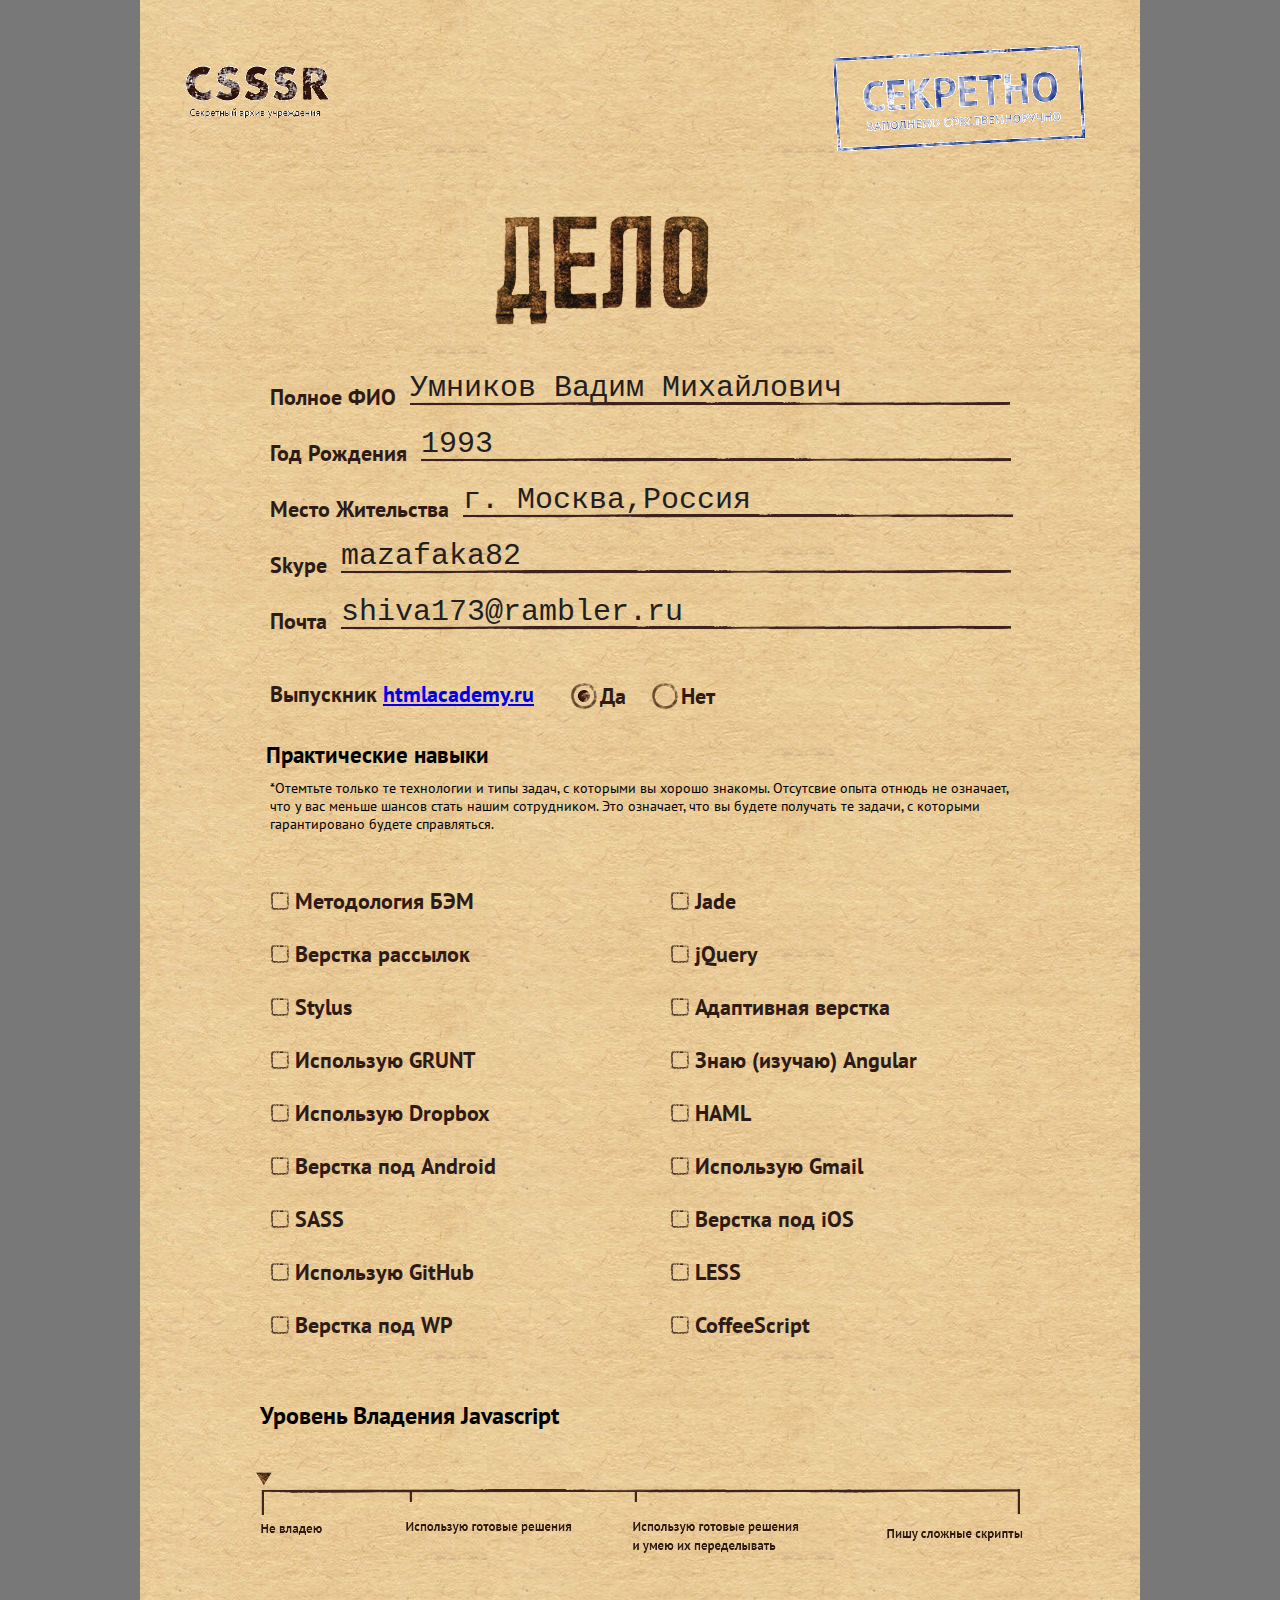
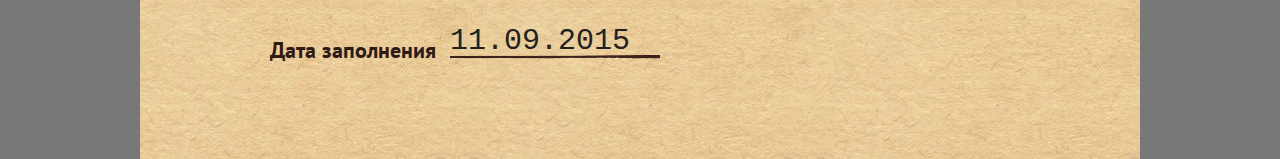
<file: csssr/index.html>
<!DOCTYPE html>
<html lang="ru">
<head>
   <meta charset="utf-8">
   <link href='http://fonts.googleapis.com/css?family=PT+Sans:400,700&subset=cyrillic,latin' rel='stylesheet' type='text/css'>
   <link rel="stylesheet" href="style.css">
   <title>Умников Вадим</title>
    
</head>
<body>
<div class="resume">
<div class="header">
	<div class="logo"></div>
	<div class="top_secret"></div>
</div>
<div class="main">
	<div class="delo"></div>
</div>
<div class="main_info">
<form action="/echo" method="post">
   <div class="info_name">
	   <label for="fio">Полное ФИО</label>
	<input type="text" name="login" id="fio"  value="Умников Вадим Михайлович">
	</div>
	<div class="yer">
	<label for="yer">Год Рождения</label>
	<input type="text" name="login" id="yer" value="1993">
	</div>
	<div class="live_place">
	<label for="live_place">Место Жительства</label>
	<input type="text" name="live_place" id="live_place" value="г. Москва,Россия">
	</div>
	<div class="skype">
	<label for="skype">Skype</label>
	<input type="text" name="skype" id="skype" value="mazafaka82">
	</div>
	<div class="mail">
	<label for="mail">Почта</label>
	<input type="text" name="mail" id="mail" value="shiva173@rambler.ru">
	</div>
	   <div class="htmlacademy">
		<p>Выпускник <a href="#">htmlacademy.ru</a></p>
		<div class="htmlacademy_answer">
	<input type="radio" checked="checked" id="htmlacademy-1" name="htmlacademy" value="2">
    <label for="htmlacademy-1">Да</label>
	</div> 
	<div class="htmlacademy_answer">
	<input type="radio" id="htmlacademy-0" name="htmlacademy" value="1">
	<label for="htmlacademy-0">Нет</label>
	</div>
 </div>
 <div class="main_skills">
	 <h1>Практические навыки</h1>
	 <p>*Отемтьте только те технологии и типы задач, с которыми вы хорошо знакомы. Отсутсвие опыта отнюдь не означает, что у вас меньше шансов стать нашим сотрудником. Это означает, что вы будете получать те задачи, с которыми гарантировано будете справляться.</p>	
 </div>
 <div class="main_skills_checkboxes">
 	<div class="main_skills_checkboxes_answer">
	  <input type="checkbox" id="checkbox-1">
	  <label for="checkbox-1">Методология БЭМ</label>
    </div>
    <div class="main_skills_checkboxes_answer">
		<input type="checkbox" id="checkbox-2">
		<label for="checkbox-2">Jade</label>
	</div>
    <div class="main_skills_checkboxes_answer">
		<input type="checkbox" id="checkbox-3">
		<label for="checkbox-3">Верстка рассылок</label>
	</div>
   <div class="main_skills_checkboxes_answer">
		<input type="checkbox" id="checkbox-4">
		<label for="checkbox-4">jQuery</label>
	</div>
	<div class="main_skills_checkboxes_answer">
		<input type="checkbox" id="checkbox-5">
		<label for="checkbox-5">Stylus</label>
	</div>
	<div class="main_skills_checkboxes_answer">
		<input type="checkbox" id="checkbox-6">
		<label for="checkbox-6">Адаптивная верстка</label>
	</div>
	<div class="main_skills_checkboxes_answer">
		<input type="checkbox" id="checkbox-7">
		<label for="checkbox-7">Использую GRUNT</label>
	</div>
	<div class="main_skills_checkboxes_answer">
		<input type="checkbox" id="checkbox-8">
		<label for="checkbox-8">Знаю (изучаю) Angular</label>
	</div>
	 <div class="main_skills_checkboxes_answer">
		<input type="checkbox" id="checkbox-9">
		<label for="checkbox-9">Использую Dropbox</label>
	</div>
	<div class="main_skills_checkboxes_answer">
		<input type="checkbox" id="checkbox-10">
		<label for="checkbox-10">HAML</label>
	</div>
	<div class="main_skills_checkboxes_answer">
	   <input type="checkbox" id="checkbox-11">
	   <label for="checkbox-11">Верстка под Android</label>
	</div>
	<div class="main_skills_checkboxes_answer">
	   <input type="checkbox" id="checkbox-12">
	   <label for="checkbox-12">Использую Gmail</label>
	</div>
	<div class="main_skills_checkboxes_answer">
	  <input type="checkbox" id="checkbox-13">
	  <label for="checkbox-13">SASS</label>
	</div>
	<div class="main_skills_checkboxes_answer">
	  <input type="checkbox" id="checkbox-14">
	  <label for="checkbox-14">Верстка под iOS</label>
	</div>
	<div class="main_skills_checkboxes_answer">
	  <input type="checkbox" id="checkbox-15">
	  <label for="checkbox-15">Использую GitHub</label>
	</div>
	<div class="main_skills_checkboxes_answer">
	  <input type="checkbox" id="checkbox-16">
	  <label for="checkbox-16">LESS</label>
	</div>
	<div class="main_skills_checkboxes_answer">
	  <input type="checkbox" id="checkbox-17">
	  <label for="checkbox-17">Верстка под WP</label>
	</div>
	<div class="main_skills_checkboxes_answer">
	  <input type="checkbox" id="checkbox-18">
	  <label for="checkbox-18">CoffeeScript</label>
	</div>						
 </div>
	<div class="level_js">
	   <h2>Уровень Владения Javascript</h2>
	   <div id="slider_level_js">
		<input type="range" min="1" max="300" value="1" id="slider_level_js">
		<div class="skills_level_js"></div>
	   </div>
	</div>
	<div class="date">
	   <label for="date">Дата заполнения</label>
	<input type="text" name="login" id="date"  value="11.09.2015">	
	</div>
	</form>
  </div>

</div>
</body>
</html>
</file>
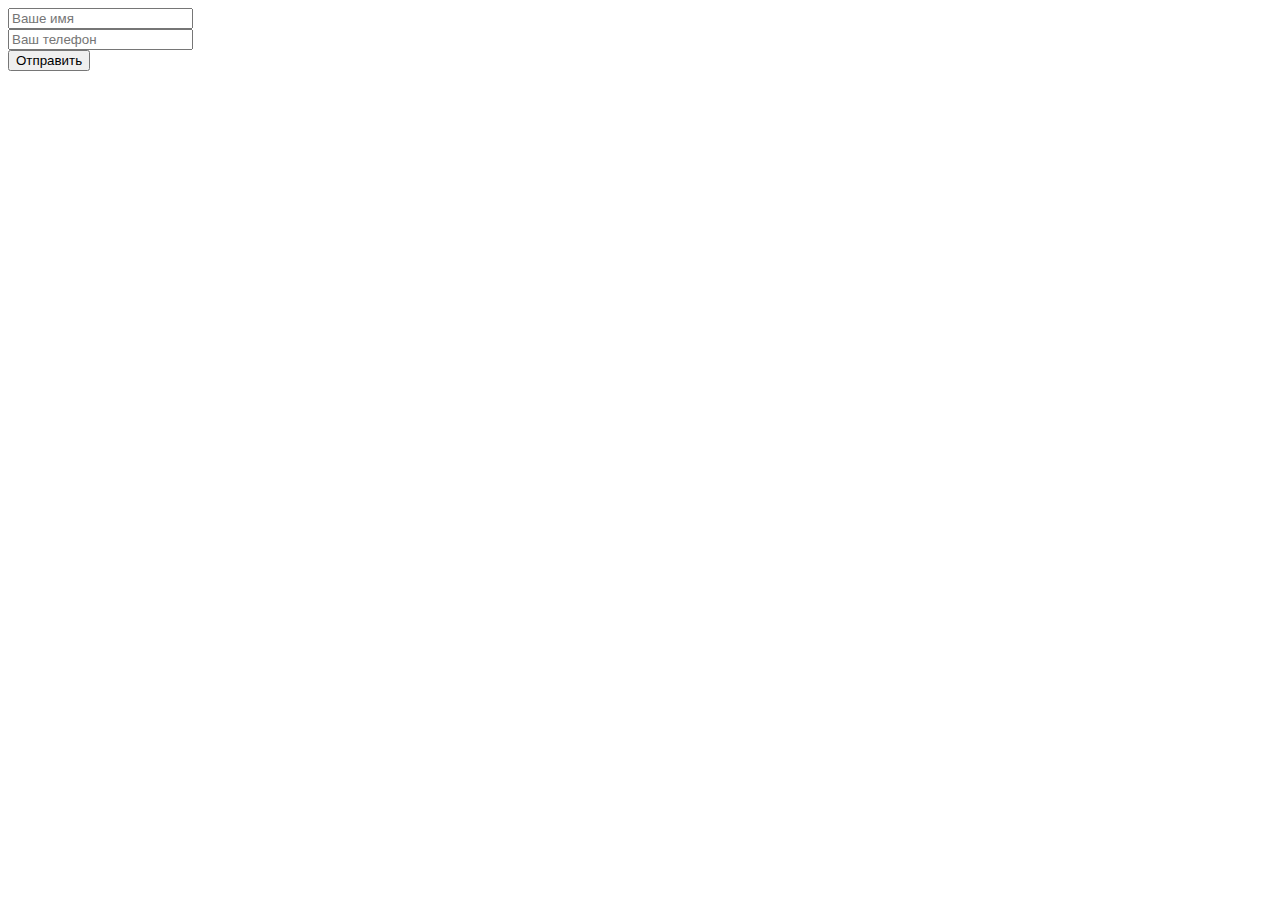
<file: forms_ajax/index.html>
<!DOCTYPE html>
<html>
<head>
	<meta charset="utf-8">
	<title>Отправка форм AJAX</title>
</head>
<body>
	<form id="form">
		<input type="text" name="name" placeholder="Ваше имя" required /><br />
		<input type="text" name="phone" placeholder="Ваш телефон" required /><br />
		<button>Отправить</button>
	</form>
	<script src="https://code.jquery.com/jquery-1.11.2.min.js"></script>
	<script src="common.js"></script>
</body>
</html>
</file>
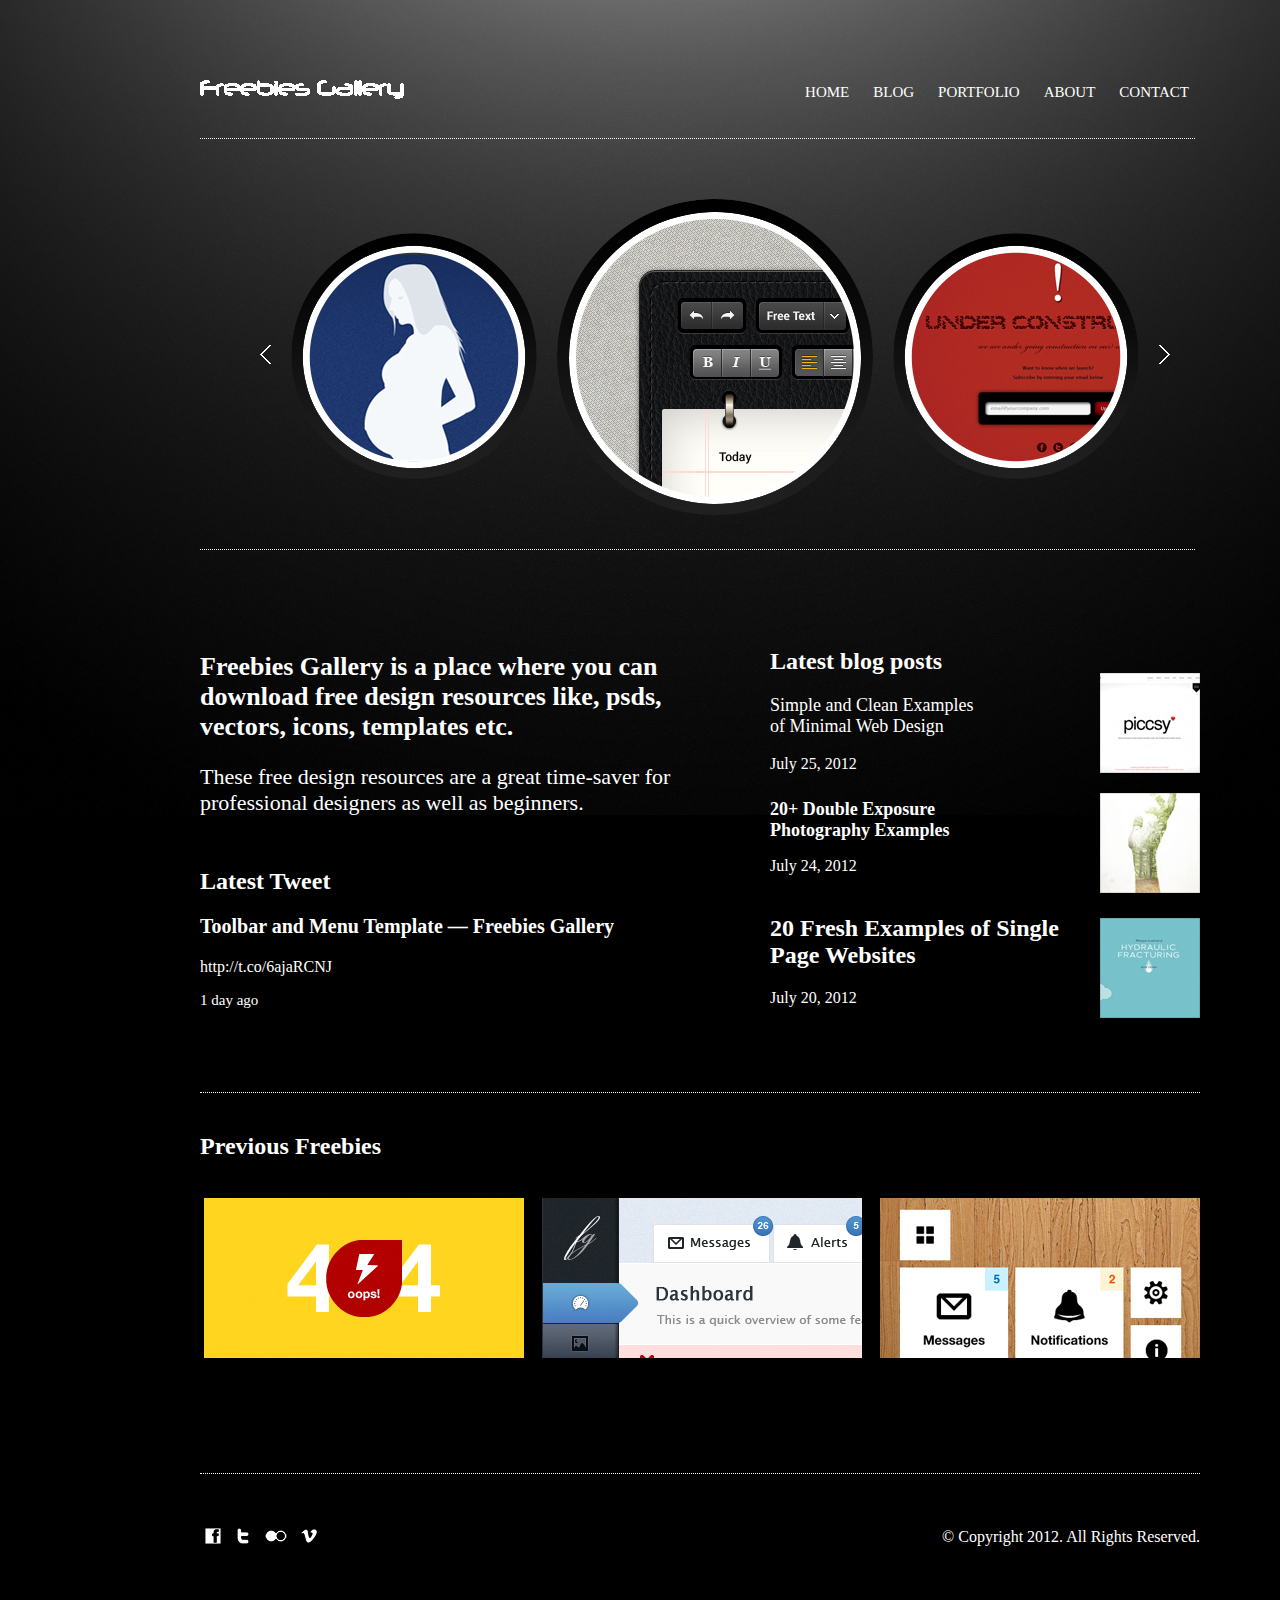
<file: lesson 5/верстка макета/index.html>
<!DOCTYPE html>
<html>
	<head>
		<meta charset="utf-8">
		<title>first page</title>
		<link rel="stylesheet" href="style.css" class="css">
	</head>
	<body>
		<header>
			<div class="logo"><img src="img/logo.png" alt="logo"></div>
			<div class="nav">
				<ul class="main-menu">
					<li><a href="#">HOME</a></li>
					<li><a href="#">BLOG</a></li>
					<li><a href="#">PORTFOLIO</a></li>
					<li><a href="#">ABOUT</a></li>
					<li><a href="#">CONTACT</a></li>
				</ul>
			</div>
			<div class="slider">
				<ul class="slides">
            <li class="arrow-left"><a href="#"><img src="img/arrow-left.png" alt="arrow"></a></li>
					<li class="slide-1"></li>
					<li class="slide-2"></li>
					<li class="slide-3"></li>
            <li class="arrow-right"><a href="#"><img src="img/arrow-right.png" alt="arrow"></a></li>
				</ul>
			</div>
		</header>
		<div class="content">
			<div class="left-side">
    <h2>Freebies Gallery is a place where you can 
    download free design resources like, psds, 
		vectors, icons, templates etc.</h2>
		<p>These free design resources are a great time-saver 
for professional designers as well as beginners.</p>
		<h2>Latest Tweet</h2>
		<h3>Toolbar and Menu Template — Freebies Gallery</h3>
		<p>http://t.co/6ajaRCNJ</p>
		<p>1 day ago</p>
			</div>
		<div class="right-side">
		<h2>Latest blog posts</h2>
		<p>Simple and Clean Examples<br>
of Minimal Web Design</p>
	    <p>July 25, 2012</p>
	    <h2>20+ Double Exposure 
			Photography Examples</h2>
			<p>July 24, 2012</p>
			<h2>20 Fresh Examples of Single 
Page Websites</h2>	
	     <p>July 20, 2012</p>
	     <ul>
	     	<li><img src="img/content-img1.png" alt="img"></li>
	     	<li><img src="img/content-img2.png" alt="img"></li>
	     	<li><img src="img/content-img3.png" alt="img"></li>
	     </ul>
		</div>	
		</div>
		<div class="footer">
		 <h2>Previous Freebies</h2>
		 <ul>
		 	<li><img src="img/footer-img1.png" alt="img"></li>
		 	<li><img src="img/footer-img2.png" alt="img"></li>
		 	<li><img src="img/footer-img3.png" alt="img"></li>
		 </ul>	
		</div>
		<div class="social">
		 <a href="#" class="social-1"></a>
		 <a href="#" class="social-2"></a>
		 <a href="#" class="social-3"></a>
		 <a href="#" class="social-4"></a>
		 <p>© Copyright 2012. All Rights Reserved.</p>	
		</div>
	</body>
</html>
</file>
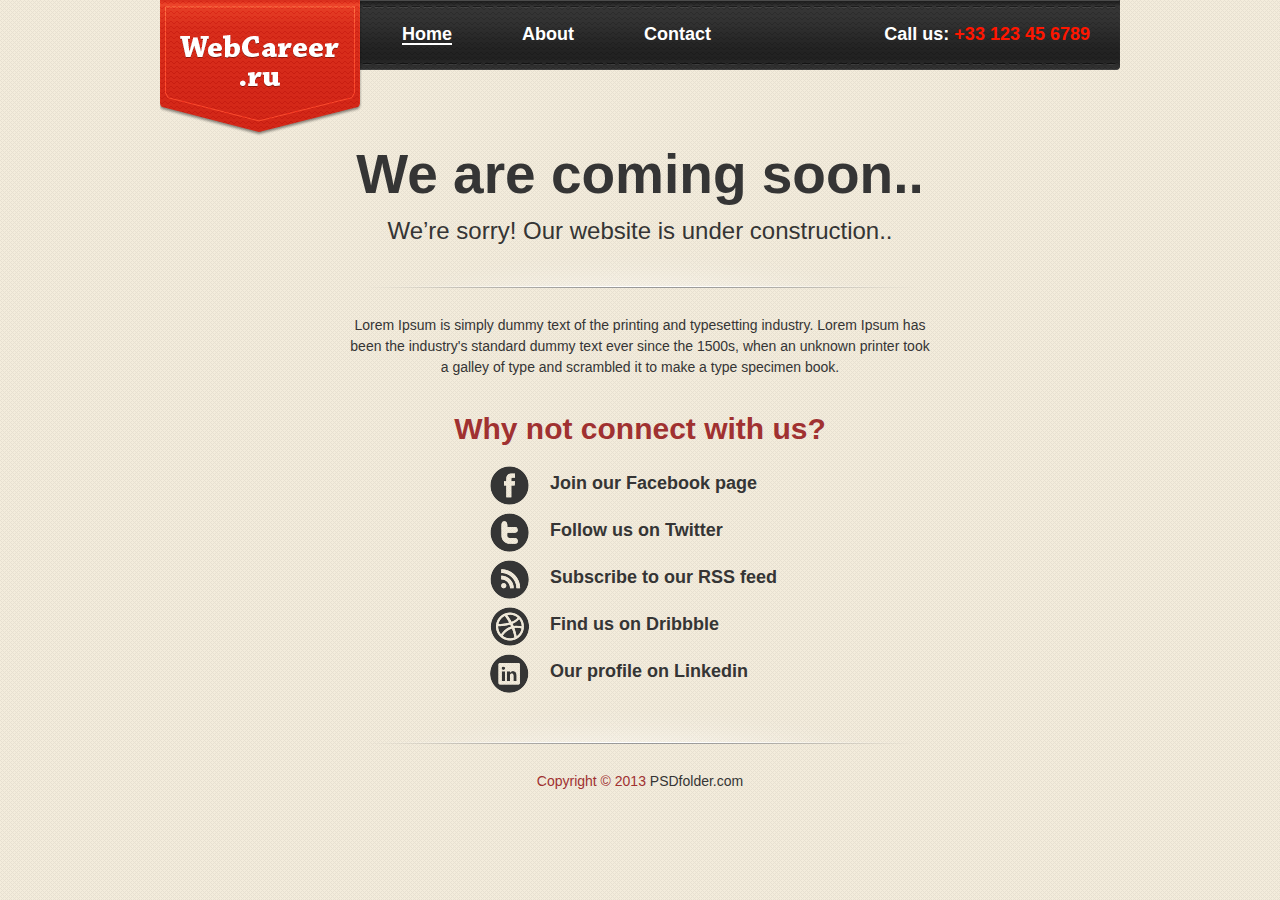
<file: source/Готовая верстка/index.html>
<!DOCTYPE html PUBLIC "-//W3C//DTD XHTML 1.0 Transitional//EN" "http://www.w3.org/TR/xhtml1/DTD/xhtml1-transitional.dtd">
<html xmlns="http://www.w3.org/1999/xhtml">
	<head>
		<meta http-equiv="Content-Type" content="text/html; charset=utf-8" />
		<title>Моя первая верстка</title>
		<link href="css/style.css" type="text/css" rel="stylesheet" />
	</head>
	<body>
		<div id="wrapper">
			<div id="header">
				<div id="logo">
					<a href="index.html"><img src="images/logo.png" alt="Логотип" /></a>
				</div>
				<div id="menu">
					<ul>
						<li><a class="current" href="index.html">Home</a></li>
						<li><a href="#">About</a></li>
						<li><a href="#">Contact</a></li>
						<li class="phone">Call us: <span>+33 123 45 6789</span></li>
					</ul>
				</div>
			</div>
			<div id="content">
				<h1>We are coming soon..</h1>
				<h2>We’re sorry! Our website is under construction..</h2>
				<div class="divider"></div>
				<p>Lorem Ipsum is simply dummy text of the printing and typesetting industry. Lorem Ipsum has 
been the industry's standard dummy text ever since the 1500s, when an unknown printer took 
a galley of type and scrambled it to make a type specimen book.</p>
				<h2 class="red-headline">Why not connect with us?</h2>
				<ul id="social">
					<li id="facebook"><a href="#">Join our Facebook page</a></li>
					<li id="twitter"><a href="#">Follow us on Twitter</a></li>
					<li id="rss"><a href="#">Subscribe to our RSS feed</a></li>
					<li id="dribble"><a href="#">Find us on Dribbble</a></li>
					<li id="linkedin"><a href="#">Our profile on Linkedin</a></li>
				</ul>
				<div class="divider"></div>
			</div>
			<div id="footer">
				<p>Copyright &copy; 2013 <a href="http://psdfolder.com">PSDfolder.com</a></p>
			</div>
		</div>
	</body>
</html>
</file>
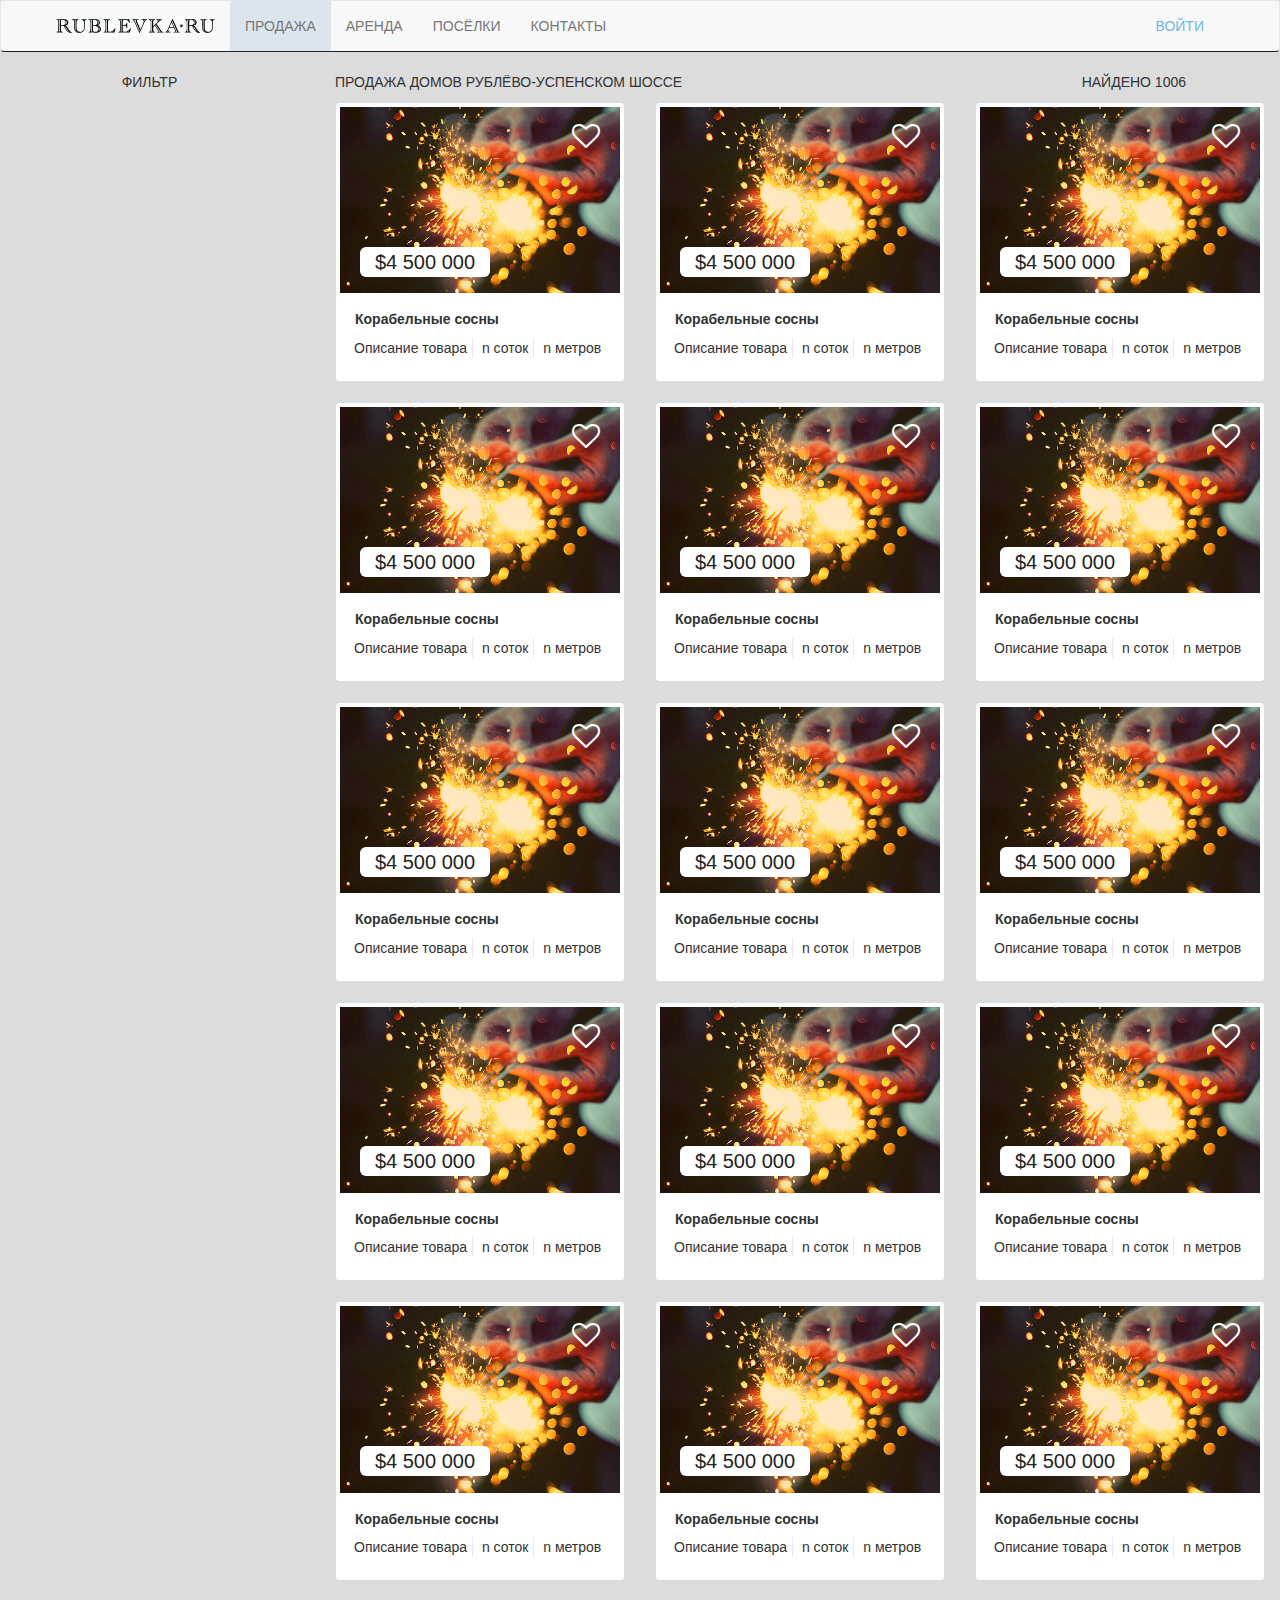
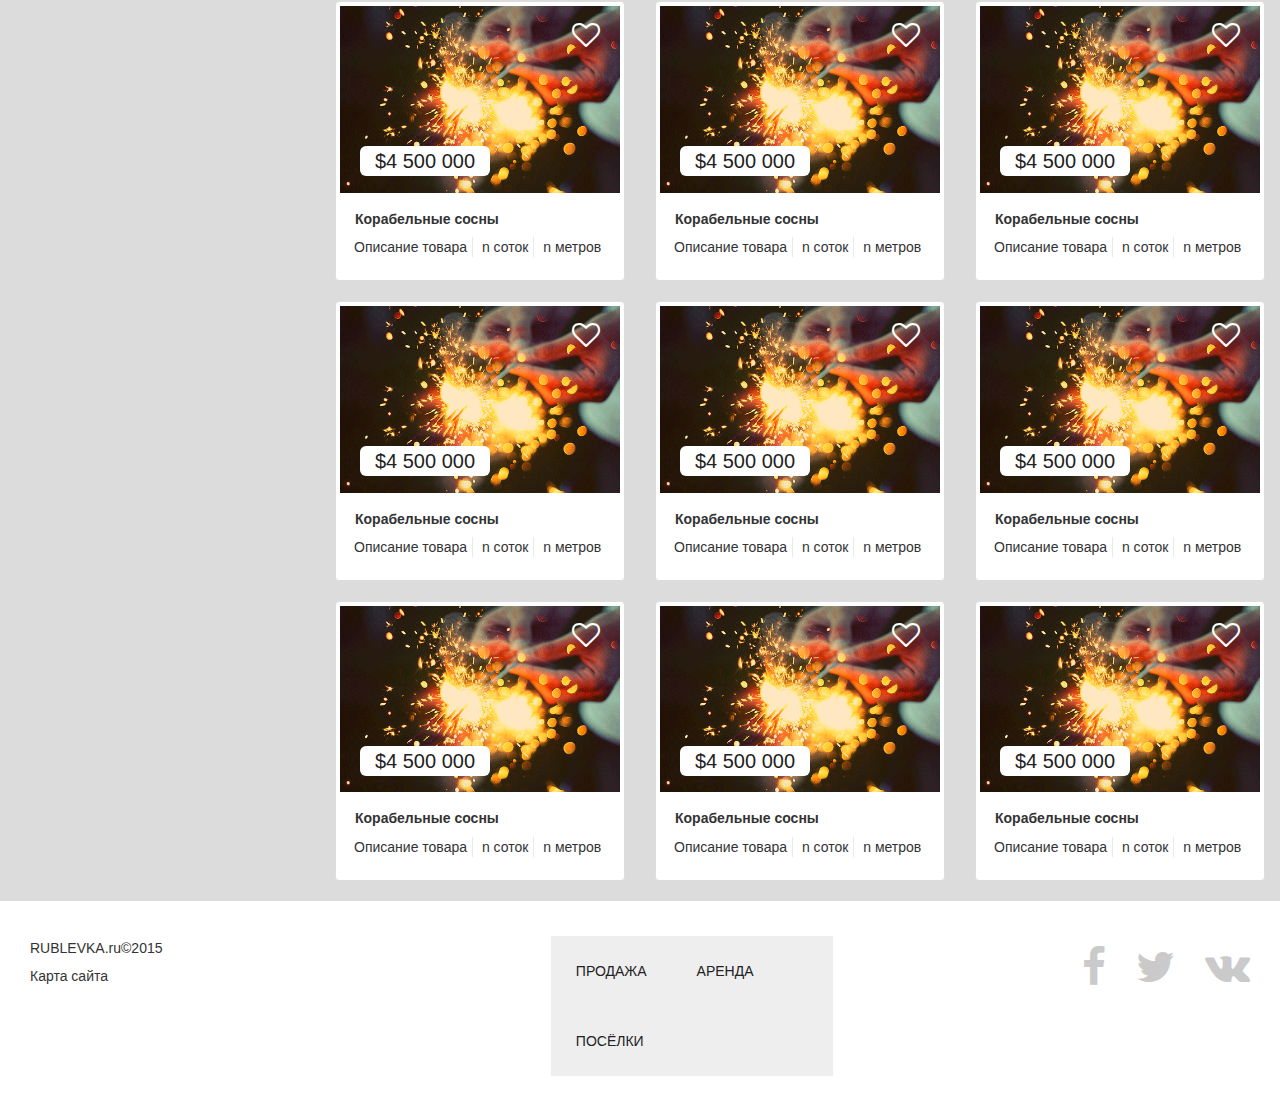
<file: test/test/bootstrap/index.html>
<!DOCTYPE html>
<html lang="en">
  <head>
    <meta charset="utf-8">
    <meta http-equiv="X-UA-Compatible" content="IE=edge">
    <meta name="viewport" content="width=device-width, initial-scale=1">
    <title>Bootstrap 101 Template</title>
   
    <!-- Bootstrap -->
    <link href="css/bootstrap.min.css" rel="stylesheet">
    <link rel="stylesheet" href="css/style.css" class="css">
    <link rel="stylesheet" href="css/font-awesome.css" class="css">

    <!-- HTML5 Shim and Respond.js IE8 support of HTML5 elements and media queries -->
    <!-- WARNING: Respond.js doesn't work if you view the page via file:// -->
    <!--[if lt IE 9]>
      <script src="https://oss.maxcdn.com/libs/html5shiv/3.7.0/html5shiv.js"></script>
      <script src="https://oss.maxcdn.com/libs/respond.js/1.4.2/respond.min.js"></script>
    <![endif]-->
   
   
      
   
    
  </head>
   <body>
     <div class="main"> 
      <nav class="navbar navbar-default" role="navigation" id="navbar">
  
    <!-- Brand and toggle get grouped for better mobile display -->
    <div class="navbar-header">
      <button type="button" class="navbar-toggle" data-toggle="collapse" data-target="#bs-example-navbar-collapse-1">
            <span class="sr-only">Toggle navigation</span>
            <span class="icon-bar"></span>
            <span class="icon-bar"></span>
		    <span class="icon-bar"></span>
          </button>
      <a class="navbar-brand" href="#" id="logo"><img src="img/%D0%91%D0%B5%D0%B7-%D0%B8%D0%BC%D0%B5%D0%BD%D0%B8-1.png" alt=""></a>
    </div>

    <!-- Collect the nav links, forms, and other content for toggling -->
    <div class="collapse navbar-collapse" id="bs-example-navbar-collapse-1">
      <ul class="nav navbar-nav" id="navigation">
         <li id="active_sale"><a href="#">ПРОДАЖА</a></li>
         <li><a href="#">АРЕНДА</a></li>
         <li><a href="#">ПОСЁЛКИ</a></li>
         <li><a href="#">КОНТАКТЫ</a></li>
      </ul>
      <ul class="nav navbar-nav navbar-right">
        <li><a href="#" id="active_enter">ВОЙТИ</a></li>
      </ul>
    </div><!-- /.navbar-collapse -->
   </nav>
       <div class="container-fluid">
       <div class="row">
      	 <div class="col-md-1"></div>
       	 <div class="col-md-2 col-sm-0" id="filtr"><p>ФИЛЬТР</p></div>
		   <div class="col-md-7 col-sm-10 col-xs-8"><p>ПРОДАЖА ДОМОВ РУБЛЁВО-УСПЕНСКОМ ШОССЕ</p></div>
		   <div class="col-md-2 col-sm-2 col-xs-4"><p>НАЙДЕНО 1006</p></div>
       </div>
       <div class="content">
        <div class="row">
         <div class="col-md-3 col-sm-0"></div>
         <div class="col-md-3 col-sm-4 col-xs-12" id="card">
          <div id="like"><i class="fa fa-heart-o fa-2x"></i></div>
           <div class="price"><p>$4 500 000</p></div>
            <a class="thumbnail">
             <img src="img/3.gif" alt="img">
               <div class="caption">
				   <h5><b>Корабельные сосны</b></h5>
               	<p>Описание товара</p>
               	<p>n соток</p>
               	<p>n метров</p>
               </div>
			 </a> 
		</div>
          <div class="col-md-3 col-sm-4 col-xs-12" id="card">
          <div id="like"><i class="fa fa-heart-o fa-2x"></i></div>
           <div class="price"><p>$4 500 000</p></div>
            <a class="thumbnail">
             <img src="img/3.gif" alt="img">
               <div class="caption">
				   <h5><b>Корабельные сосны</b></h5>
               	<p>Описание товара</p>
               	<p>n соток</p>
               	<p>n метров</p>
               </div>
			 </a> 
		   </div>
            <div class="col-md-3 col-sm-4 col-xs-12" id="card">
          <div id="like"><i class="fa fa-heart-o fa-2x"></i></div>
           <div class="price"><p>$4 500 000</p></div>
            <a class="thumbnail">
             <img src="img/3.gif" alt="img">
               <div class="caption">
				   <h5><b>Корабельные сосны</b></h5>
               	<p>Описание товара</p>
               	<p>n соток</p>
               	<p>n метров</p>
               </div>
			 </a> 
		</div>
       </div>
        <div class="row">
         <div class="col-md-3 col-sm-0"></div>
            <div class="col-md-3 col-sm-4 col-xs-12" id="card">
          <div id="like"><i class="fa fa-heart-o fa-2x"></i></div>
           <div class="price"><p>$4 500 000</p></div>
            <a class="thumbnail">
             <img src="img/3.gif" alt="img">
               <div class="caption">
				 <h5><b>Корабельные сосны</b></h5>
               	<p>Описание товара</p>
               	<p>n соток</p>
               	<p>n метров</p>
               </div>
			 </a> 
		   </div>
            <div class="col-md-3 col-sm-4 col-xs-12" id="card">
          <div id="like"><i class="fa fa-heart-o fa-2x"></i></div>
           <div class="price"><p>$4 500 000</p></div>
            <a class="thumbnail">
             <img src="img/3.gif" alt="img">
               <div class="caption">
				   <h5><b>Корабельные сосны</b></h5>
               	<p>Описание товара</p>
               	<p>n соток</p>
               	<p>n метров</p>
               </div>
			 </a> 
		  </div>
          <div class="col-md-3 col-sm-4 col-xs-12" id="card">
          <div id="like"><i class="fa fa-heart-o fa-2x"></i></div>
           <div class="price"><p>$4 500 000</p></div>
            <a class="thumbnail">
             <img src="img/3.gif" alt="img">
               <div class="caption">
				   <h5><b>Корабельные сосны</b></h5>
               	<p>Описание товара</p>
               	<p>n соток</p>
               	<p>n метров</p>
               </div>
			 </a> 
		</div>
        </div>
        <div class="row">
         <div class="col-md-3"></div>
          <div class="col-md-3 col-sm-4 col-xs-12" id="card">
          <div id="like"><i class="fa fa-heart-o fa-2x"></i></div>
           <div class="price"><p>$4 500 000</p></div>
            <a class="thumbnail">
             <img src="img/3.gif" alt="img">
               <div class="caption">
				 <h5><b>Корабельные сосны</b></h5>
               	<p>Описание товара</p>
               	<p>n соток</p>
               	<p>n метров</p>
               </div>
			 </a> 
		   </div>
            <div class="col-md-3 col-sm-4 col-xs-12" id="card">
          <div id="like"><i class="fa fa-heart-o fa-2x"></i></div>
           <div class="price"><p>$4 500 000</p></div>
            <a class="thumbnail">
             <img src="img/3.gif" alt="img">
               <div class="caption">
				   <h5><b>Корабельные сосны</b></h5>
               	<p>Описание товара</p>
               	<p>n соток</p>
               	<p>n метров</p>
               </div>
			 </a> 
		  </div>
           <div class="col-md-3 col-sm-4 col-xs-12" id="card">
          <div id="like"><i class="fa fa-heart-o fa-2x"></i></div>
           <div class="price"><p>$4 500 000</p></div>
            <a class="thumbnail">
             <img src="img/3.gif" alt="img">
               <div class="caption">
				   <h5><b>Корабельные сосны</b></h5>
               	<p>Описание товара</p>
               	<p>n соток</p>
               	<p>n метров</p>
               </div>
			 </a> 
		</div>
        </div>
        <div class="row">
         <div class="col-md-3"></div>
          <div class="col-md-3 col-sm-4 col-xs-12" id="card">
          <div id="like"><i class="fa fa-heart-o fa-2x"></i></div>
           <div class="price"><p>$4 500 000</p></div>
            <a class="thumbnail">
             <img src="img/3.gif" alt="img">
               <div class="caption">
				   <h5><b>Корабельные сосны</b></h5>
               	<p>Описание товара</p>
               	<p>n соток</p>
               	<p>n метров</p>
               </div>
			 </a> 
		  </div>
           <div class="col-md-3 col-sm-4 col-xs-12" id="card">
          <div id="like"><i class="fa fa-heart-o fa-2x"></i></div>
           <div class="price"><p>$4 500 000</p></div>
            <a class="thumbnail">
             <img src="img/3.gif" alt="img">
               <div class="caption">
				   <h5><b>Корабельные сосны</b></h5>
               	<p>Описание товара</p>
               	<p>n соток</p>
               	<p>n метров</p>
               </div>
			 </a> 
		  </div>
          <div class="col-md-3 col-sm-4 col-xs-12" id="card">
          <div id="like"><i class="fa fa-heart-o fa-2x"></i></div>
           <div class="price"><p>$4 500 000</p></div>
            <a class="thumbnail">
             <img src="img/3.gif" alt="img">
               <div class="caption">
				 <h5><b>Корабельные сосны</b></h5>
               	<p>Описание товара</p>
               	<p>n соток</p>
               	<p>n метров</p>
               </div>
			 </a> 
		</div>
        </div>
        <div class="row">
         <div class="col-md-3"></div>
           <div class="col-md-3 col-sm-4 col-xs-12" id="card">
          <div id="like"><i class="fa fa-heart-o fa-2x"></i></div>
           <div class="price"><p>$4 500 000</p></div>
            <a class="thumbnail">
             <img src="img/3.gif" alt="img">
               <div class="caption">
				   <h5><b>Корабельные сосны</b></h5>
               	<p>Описание товара</p>
               	<p>n соток</p>
               	<p>n метров</p>
               </div>
			 </a> 
		 </div>
          <div class="col-md-3 col-sm-4 col-xs-12" id="card">
          <div id="like"><i class="fa fa-heart-o fa-2x"></i></div>
           <div class="price"><p>$4 500 000</p></div>
            <a class="thumbnail">
             <img src="img/3.gif" alt="img">
               <div class="caption">
				<h5><b>Корабельные сосны</b></h5>
               	<p>Описание товара</p>
               	<p>n соток</p>
               	<p>n метров</p>
               </div>
			 </a> 
		</div>
          <div class="col-md-3 col-sm-4 col-xs-12" id="card">
          <div id="like"><i class="fa fa-heart-o fa-2x"></i></div>
           <div class="price"><p>$4 500 000</p></div>
            <a class="thumbnail">
             <img src="img/3.gif" alt="img">
               <div class="caption">
				 <h5><b>Корабельные сосны</b></h5>
               	<p>Описание товара</p>
               	<p>n соток</p>
               	<p>n метров</p>
               </div>
			 </a> 
		</div>
        </div>
        <div class="row">
         <div class="col-md-3"></div>
           <div class="col-md-3 col-sm-4 col-xs-12" id="card">
          <div id="like"><i class="fa fa-heart-o fa-2x"></i></div>
           <div class="price"><p>$4 500 000</p></div>
            <a class="thumbnail">
             <img src="img/3.gif" alt="img">
               <div class="caption">
				 <h5><b>Корабельные сосны</b></h5>
               	<p>Описание товара</p>
               	<p>n соток</p>
               	<p>n метров</p>
               </div>
			 </a> 
		  </div>
            <div class="col-md-3 col-sm-4 col-xs-12" id="card">
          <div id="like"><i class="fa fa-heart-o fa-2x"></i></div>
           <div class="price"><p>$4 500 000</p></div>
            <a class="thumbnail">
             <img src="img/3.gif" alt="img">
               <div class="caption">
				 <h5><b>Корабельные сосны</b></h5>
               	<p>Описание товара</p>
               	<p>n соток</p>
               	<p>n метров</p>
               </div>
			 </a> 
		  </div>
           <div class="col-md-3 col-sm-4 col-xs-12" id="card">
          <div id="like"><i class="fa fa-heart-o fa-2x"></i></div>
           <div class="price"><p>$4 500 000</p></div>
            <a class="thumbnail">
             <img src="img/3.gif" alt="img">
               <div class="caption">
				<h5><b>Корабельные сосны</b></h5>
               	<p>Описание товара</p>
               	<p>n соток</p>
               	<p>n метров</p>
               </div>
			 </a> 
		</div>
        </div>
        <div class="row">
         <div class="col-md-3"></div>
           <div class="col-md-3 col-sm-4 col-xs-12" id="card">
          <div id="like"><i class="fa fa-heart-o fa-2x"></i></div>
           <div class="price"><p>$4 500 000</p></div>
            <a class="thumbnail">
             <img src="img/3.gif" alt="img">
               <div class="caption">
				 <h5><b>Корабельные сосны</b></h5>
               	<p>Описание товара</p>
               	<p>n соток</p>
               	<p>n метров</p>
               </div>
			 </a> 
		  </div>
           <div class="col-md-3 col-sm-4 col-xs-12" id="card">
          <div id="like"><i class="fa fa-heart-o fa-2x"></i></div>
           <div class="price"><p>$4 500 000</p></div>
            <a class="thumbnail">
             <img src="img/3.gif" alt="img">
               <div class="caption">
				<h5><b>Корабельные сосны</b></h5>
               	<p>Описание товара</p>
               	<p>n соток</p>
               	<p>n метров</p>
               </div>
			 </a> 
		   </div>
           <div class="col-md-3 col-sm-4 col-xs-12" id="card">
          <div id="like"><i class="fa fa-heart-o fa-2x"></i></div>
           <div class="price"><p>$4 500 000</p></div>
            <a class="thumbnail">
             <img src="img/3.gif" alt="img">
               <div class="caption">
				 <h5><b>Корабельные сосны</b></h5>
               	<p>Описание товара</p>
               	<p>n соток</p>
               	<p>n метров</p>
               </div>
			 </a> 
		</div>
        </div>
        <div class="row">
         <div class="col-md-3"></div>
          <div class="col-md-3 col-sm-4 col-xs-12" id="card">
          <div id="like"><i class="fa fa-heart-o fa-2x"></i></div>
           <div class="price"><p>$4 500 000</p></div>
            <a class="thumbnail">
             <img src="img/3.gif" alt="img">
               <div class="caption">
				<h5><b>Корабельные сосны</b></h5>
               	<p>Описание товара</p>
               	<p>n соток</p>
               	<p>n метров</p>
               </div>
			 </a> 
		  </div>
            <div class="col-md-3 col-sm-4 col-xs-12" id="card">
          <div id="like"><i class="fa fa-heart-o fa-2x"></i></div>
           <div class="price"><p>$4 500 000</p></div>
            <a class="thumbnail">
             <img src="img/3.gif" alt="img">
               <div class="caption">
				<h5><b>Корабельные сосны</b></h5>
               	<p>Описание товара</p>
               	<p>n соток</p>
               	<p>n метров</p>
               </div>
			 </a> 
		 </div>
          <div class="col-md-3 col-sm-4 col-xs-12" id="card">
          <div id="like"><i class="fa fa-heart-o fa-2x"></i></div>
           <div class="price"><p>$4 500 000</p></div>
            <a class="thumbnail">
             <img src="img/3.gif" alt="img">
               <div class="caption">
				   <h5><b>Корабельные сосны</b></h5>
               	<p>Описание товара</p>
               	<p>n соток</p>
               	<p>n метров</p>
               </div>
			 </a> 
		</div>
        </div>
	   </div>
	   </div>
	   <div class="container-fluid" id="footer">
	    <div class="row">
	      <div class="col-md-5">
	    	<h5>RUBLEVKA.ru&#169;2015</h5>
	    	<p>Карта сайта</p>
	       </div>
	       <div class="col-md-3">
            <ul class="nav navbar-nav" id="footer_nav">
               <li><a href="#">ПРОДАЖА</a></li>
               <li><a href="#">АРЕНДА</a></li>
               <li><a href="#">ПОСЁЛКИ</a></li>
            </ul>
		  </div>
		  <div class="col-md-4">
		  	<ul class="nav navbar-nav navbar-right" id="social">
			 <li><a href="#"><i class="fa fa-facebook fa-3x"></i></a></li>
		  	 <li><a href="#"><i class="fa fa-twitter fa-3x"></i></a></li>
		  	 <li><a href="#"><i class="fa fa-vk fa-3x"></i></a></li>
		  	</ul>
		  </div>
	    </div>
		</div>	
	</div>
     	
	    
		
    <!-- jQuery (necessary for Bootstrap's JavaScript plugins) -->
    <script src="https://ajax.googleapis.com/ajax/libs/jquery/1.11.0/jquery.min.js"></script>
    <!-- Include all compiled plugins (below), or include individual files as needed -->
    <script src="js/bootstrap.min.js"></script>
  </body>
</html>
</file>
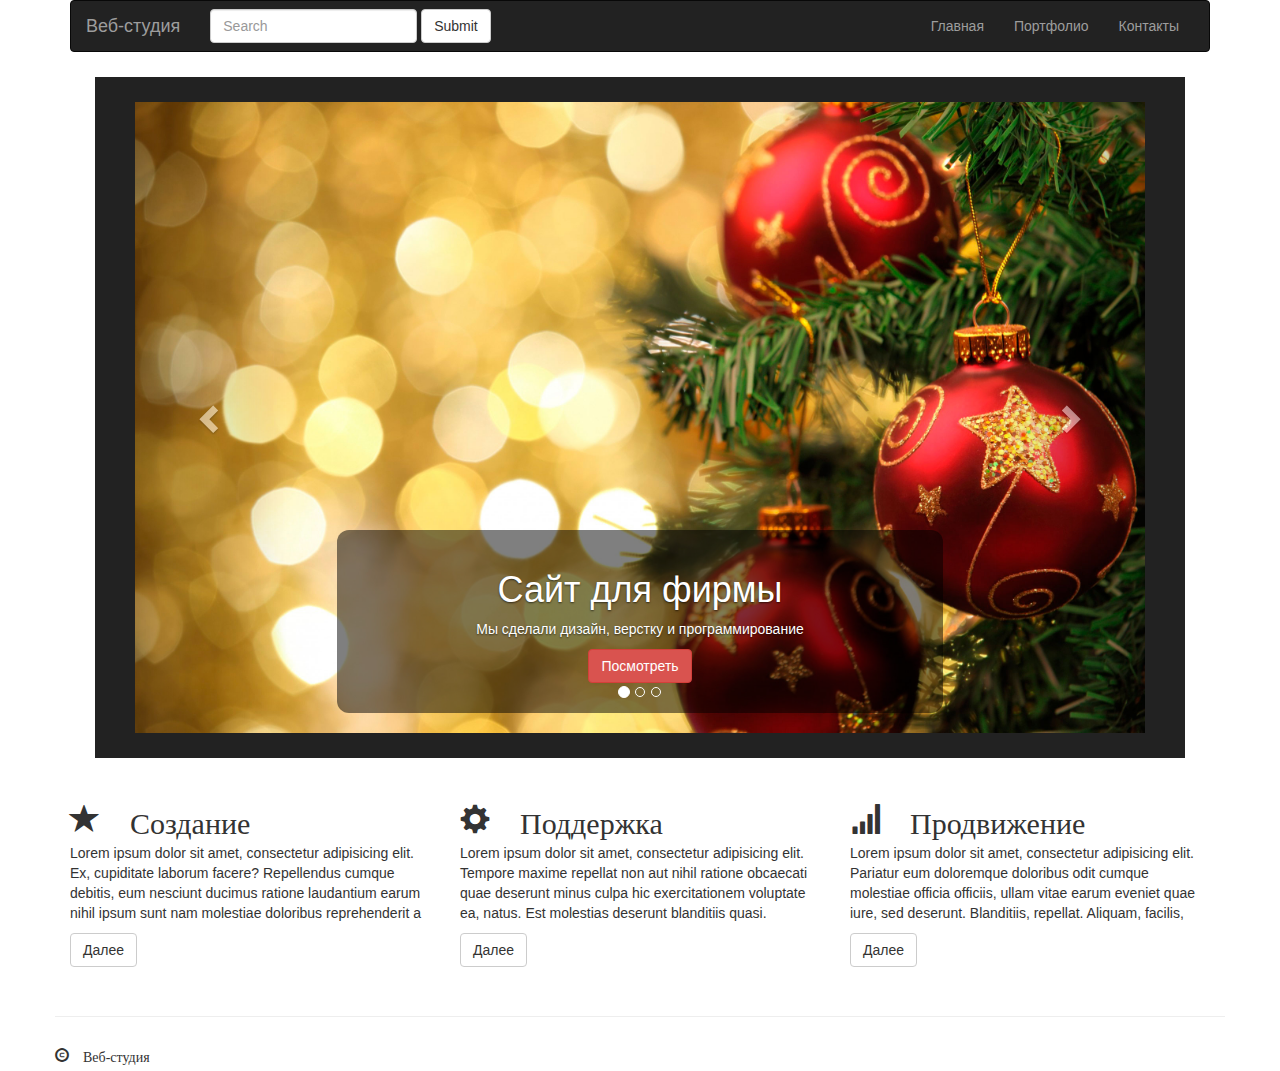
<file: bootstrap/main.html>
<!DOCTYPE html>
<html lang="en">
  <head>
    <meta charset="utf-8">
    <meta http-equiv="X-UA-Compatible" content="IE=edge">
    <meta name="viewport" content="width=device-width, initial-scale=1">
    <!-- The above 3 meta tags *must* come first in the head; any other head content must come *after* these tags -->
    <title>Main</title>

    <!-- Bootstrap -->
    <link href="css/bootstrap.min.css" rel="stylesheet">

    <!-- HTML5 shim and Respond.js for IE8 support of HTML5 elements and media queries -->
    <!-- WARNING: Respond.js doesn't work if you view the page via file:// -->
    <!--[if lt IE 9]>
      <script src="https://oss.maxcdn.com/html5shiv/3.7.2/html5shiv.min.js"></script>
      <script src="https://oss.maxcdn.com/respond/1.4.2/respond.min.js"></script>
    <![endif]-->
    <style>
	    .carousel-caption {
		 background-color: rgba(0,0,0,0.5);	
		 border-radius: 12px;	
		}
		.carousel {
		 background-color: #222;
		 margin: 25px;
		}
	
	</style>
  </head>
  <body>
<div class="container">
	<nav class="navbar navbar-inverse">
  <div class="container-fluid">
    <!-- Brand and toggle get grouped for better mobile display -->
    <div class="navbar-header">
      <button type="button" class="navbar-toggle collapsed" data-toggle="collapse" data-target="#bs-example-navbar-collapse-1">
        <span class="sr-only">Toggle navigation</span>
        <span class="icon-bar"></span>
        <span class="icon-bar"></span>
        <span class="icon-bar"></span>
      </button>
      <a class="navbar-brand" href="#">Веб-студия</a>
    </div>

    <!-- Collect the nav links, forms, and other content for toggling -->
    <div class="collapse navbar-collapse" id="bs-example-navbar-collapse-1">
     
      <form class="navbar-form navbar-left" role="search">
        <div class="form-group">
          <input type="text" class="form-control" placeholder="Search">
        </div>
        <button type="submit" class="btn btn-default">Submit</button>
      </form>
      <ul class="nav navbar-nav navbar-right">
        <li><a href="main.html">Главная</a></li>
        <li><a href="portfolio.html">Портфолио</a></li>
         <li><a href="contacts.html">Контакты</a></li> 
          </ul>
    </div><!-- /.navbar-collapse -->
  </div><!-- /.container-fluid -->
</nav>
  <div class="carousel">
  <div class="container-fluid">
  	<div id="carousel-example-generic" class="carousel slide" data-ride="carousel">
  <!-- Indicators -->
  <ol class="carousel-indicators">
    <li data-target="#carousel-example-generic" data-slide-to="0" class="active"></li>
    <li data-target="#carousel-example-generic" data-slide-to="1"></li>
    <li data-target="#carousel-example-generic" data-slide-to="2"></li>
  </ol>

  <!-- Wrapper for slides -->
  <div class="carousel-inner" role="listbox">
    <div class="item active">
      <img src="img/1.jpg" alt="img">
      <div class="carousel-caption">
        <h1>Сайт для фирмы</h1>
        <p>Мы сделали дизайн, верстку и программирование</p>
        <button type="submit" class="btn btn-danger">Посмотреть</button>
      </div>
    </div>
    <div class="item">
      <img src="img/2.jpg" alt="img">
      <div class="carousel-caption">
       <h1>Сайт для фирмы</h1>
        <p>Мы сделали дизайн, верстку и программирование</p>
                <button type="submit" class="btn btn-danger">Посмотреть</button>
      </div>
    </div>
     <div class="item">
      <img src="img/3.jpg" alt="img">
      <div class="carousel-caption">
            <h1>Сайт для фирмы</h1>
        <p>Мы сделали дизайн, верстку и программирование</p>
                <button type="submit" class="btn btn-danger">Посмотреть</button>
  </div>
</div>
  <!-- Controls -->
  <a class="left carousel-control" href="#carousel-example-generic" role="button" data-slide="prev">
    <span class="glyphicon glyphicon-chevron-left" aria-hidden="true"></span>
    <span class="sr-only">Previous</span>
  </a>
  <a class="right carousel-control" href="#carousel-example-generic" role="button" data-slide="next">
    <span class="glyphicon glyphicon-chevron-right" aria-hidden="true"></span>
    <span class="sr-only">Next</span>
  </a>
</div>
</div>


</div>
</div>
    <div class="row">
    	<div class="col-md-4"><h2 class="glyphicon glyphicon-star"> Создание</h2>
    	<p>Lorem ipsum dolor sit amet, consectetur adipisicing elit. Ex, cupiditate laborum facere? Repellendus cumque debitis, eum nesciunt ducimus ratione laudantium earum nihil ipsum sunt nam molestiae doloribus reprehenderit a</p>
			<button type="submit" class="btn btn-default">Далее</button>
    	</div>
    	<div class="col-md-4">
    		<h2 class="glyphicon glyphicon-cog"> Поддержка</h2>
    		<p>Lorem ipsum dolor sit amet, consectetur adipisicing elit. Tempore maxime repellat non aut nihil ratione obcaecati quae deserunt minus culpa hic exercitationem voluptate ea, natus. Est molestias deserunt blanditiis quasi.</p>
    		<button type="submit" class="btn btn-default">Далее</button>
    	</div>
    	<div class="col-md-4"><h2 class="glyphicon glyphicon-signal"> Продвижение</h2>
    	<p>Lorem ipsum dolor sit amet, consectetur adipisicing elit. Pariatur eum doloremque doloribus odit cumque molestiae officia officiis, ullam vitae earum eveniet quae iure, sed deserunt. Blanditiis, repellat. Aliquam, facilis, </p>
    	<button type="submit" class="btn btn-default">Далее</button>
    	</div>
    </div>
    <div class="row">
    	<div class="page-header"></div>
    	   	 <h5 class="glyphicon glyphicon-copyright-mark"> Веб-студия</h5>
    </div>
</div>



    <!-- jQuery (necessary for Bootstrap's JavaScript plugins) -->
    <script src="https://ajax.googleapis.com/ajax/libs/jquery/1.11.2/jquery.min.js"></script>
    <!-- Include all compiled plugins (below), or include individual files as needed -->
    <script src="js/bootstrap.min.js"></script>
  </body>
</html>
</file>
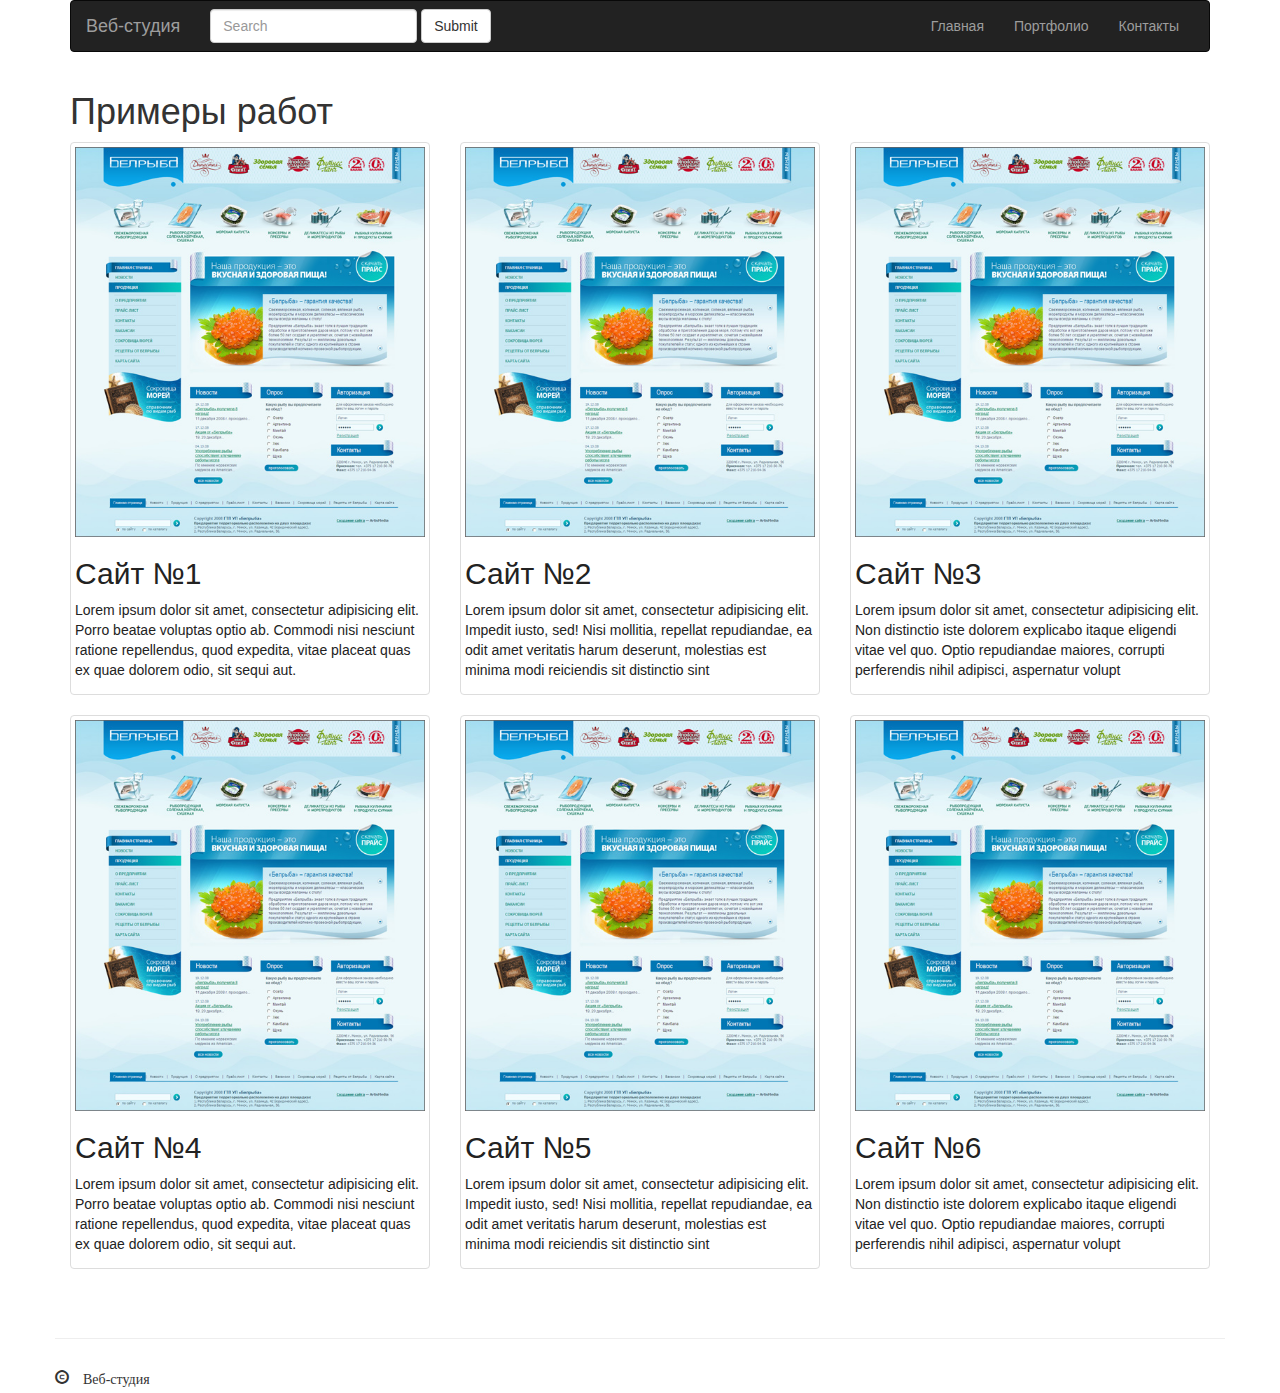
<file: bootstrap/portfolio.html>
<!DOCTYPE html>
<html lang="en">
  <head>
    <meta charset="utf-8">
    <meta http-equiv="X-UA-Compatible" content="IE=edge">
    <meta name="viewport" content="width=device-width, initial-scale=1">
    <!-- The above 3 meta tags *must* come first in the head; any other head content must come *after* these tags -->
    <title>Portfolio</title>

    <!-- Bootstrap -->
    <link href="css/bootstrap.min.css" rel="stylesheet">

    <!-- HTML5 shim and Respond.js for IE8 support of HTML5 elements and media queries -->
    <!-- WARNING: Respond.js doesn't work if you view the page via file:// -->
    <!--[if lt IE 9]>
      <script src="https://oss.maxcdn.com/html5shiv/3.7.2/html5shiv.min.js"></script>
      <script src="https://oss.maxcdn.com/respond/1.4.2/respond.min.js"></script>
    <![endif]-->
     <style>
	  .thumbnail {
	  color: #222;	  
	  }
	  .thumbnail:hover {
	  text-decoration: none;  
	  }
	  	 
	  </style>
  </head>
  <body>
    <div class="container">
	<nav class="navbar navbar-inverse">
  <div class="container-fluid">
    <!-- Brand and toggle get grouped for better mobile display -->
    <div class="navbar-header">
      <button type="button" class="navbar-toggle collapsed" data-toggle="collapse" data-target="#bs-example-navbar-collapse-1">
        <span class="sr-only">Toggle navigation</span>
        <span class="icon-bar"></span>
        <span class="icon-bar"></span>
        <span class="icon-bar"></span>
      </button>
      <a class="navbar-brand" href="#">Веб-студия</a>
    </div>

    <!-- Collect the nav links, forms, and other content for toggling -->
    <div class="collapse navbar-collapse" id="bs-example-navbar-collapse-1">
     
      <form class="navbar-form navbar-left" role="search">
        <div class="form-group">
          <input type="text" class="form-control" placeholder="Search">
        </div>
        <button type="submit" class="btn btn-default">Submit</button>
      </form>
      <ul class="nav navbar-nav navbar-right">
        <li><a href="main.html">Главная</a></li>
        <li><a href="portfolio.html">Портфолио</a></li>
         <li><a href="contacts.html">Контакты</a></li> 
          </ul>
    </div><!-- /.navbar-collapse -->
  </div><!-- /.container-fluid -->
</nav>
	 </div>
	 <div class="container">
  <h1>Примеры работ</h1>
  <div class="row">
  	 <div class="col-md-4">
  	 <a href="#" class="thumbnail"><img src="img/belryba_site.jpg" alt="#">
  	  <h2>Сайт №1</h2>
  	 <p>Lorem ipsum dolor sit amet, consectetur adipisicing elit. Porro beatae voluptas optio ab. Commodi nisi nesciunt ratione repellendus, quod expedita, vitae placeat quas ex quae dolorem odio, sit sequi aut.</p>
  	 </a>
  	 </div>
  	  <div class="col-md-4">
  	  <a href="#" class="thumbnail">
  	  <img src="img/belryba_site.jpg" alt="">
  	  <h2>Сайт №2</h2>
		  <p>Lorem ipsum dolor sit amet, consectetur adipisicing elit. Impedit iusto, sed! Nisi mollitia, repellat repudiandae, ea odit amet veritatis harum deserunt, molestias est minima modi reiciendis sit distinctio sint </p></a>
  	  </div>
  	   <div class="col-md-4">
  	   <a href="#" class="thumbnail"><img src="img/belryba_site.jpg" alt="#">
  	   <h2>Сайт №3</h2>
		   <p>Lorem ipsum dolor sit amet, consectetur adipisicing elit. Non distinctio iste dolorem explicabo itaque eligendi vitae vel quo. Optio repudiandae maiores, corrupti perferendis nihil adipisci, aspernatur volupt</p></a>
  	   </div>
  </div>
  
  <div class="row">
  	 <div class="col-md-4">
  	 <a href="#" class="thumbnail"><img src="img/belryba_site.jpg" alt="#">
  	  <h2>Сайт №4</h2>
  	 <p>Lorem ipsum dolor sit amet, consectetur adipisicing elit. Porro beatae voluptas optio ab. Commodi nisi nesciunt ratione repellendus, quod expedita, vitae placeat quas ex quae dolorem odio, sit sequi aut.</p>
  	 </a>
  	 </div>
  	  <div class="col-md-4">
  	  <a href="#" class="thumbnail">
  	  <img src="img/belryba_site.jpg" alt="">
  	  <h2>Сайт №5</h2>
		  <p>Lorem ipsum dolor sit amet, consectetur adipisicing elit. Impedit iusto, sed! Nisi mollitia, repellat repudiandae, ea odit amet veritatis harum deserunt, molestias est minima modi reiciendis sit distinctio sint </p></a>
  	  </div>
  	   <div class="col-md-4">
  	   <a href="#" class="thumbnail"><img src="img/belryba_site.jpg" alt="#">
  	   <h2>Сайт №6</h2>
		   <p>Lorem ipsum dolor sit amet, consectetur adipisicing elit. Non distinctio iste dolorem explicabo itaque eligendi vitae vel quo. Optio repudiandae maiores, corrupti perferendis nihil adipisci, aspernatur volupt</p></a>
  	   </div>
  </div>
  
   <div class="row">
    	<div class="page-header"></div>
    	   	 <h5 class="glyphicon glyphicon-copyright-mark"> Веб-студия</h5>
    </div>
</div>

    <!-- jQuery (necessary for Bootstrap's JavaScript plugins) -->
    <script src="https://ajax.googleapis.com/ajax/libs/jquery/1.11.2/jquery.min.js"></script>
    <!-- Include all compiled plugins (below), or include individual files as needed -->
    <script src="js/bootstrap.min.js"></script>
  </body>
</html>
</file>
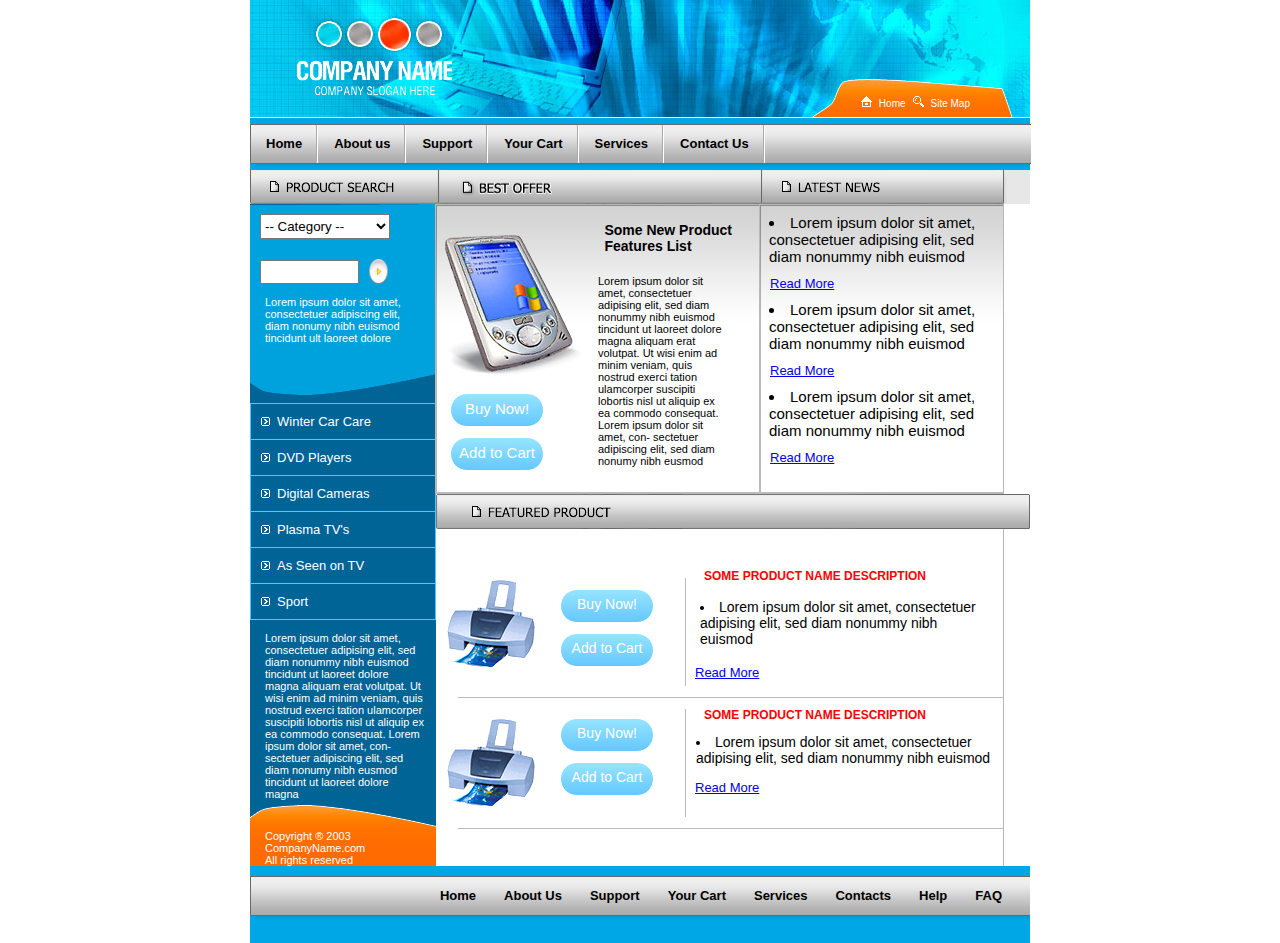
<file: html-07-src/page.html>
<!DOCTYPE html>
<html>
	<head>
		<meta charset="utf-8" />
		<link rel="stylesheet" href="styles.css" media="screen" />		
		<title>Company Name</title>
	</head>
	<body>
		<div class="main">
			<div class="header">
			 <div class="company_name"></div>
				<ul>
					<li class="site_map"><a href="#">Site Map</a></li>
					<li class="home"><a href="#">Home</a></li>
				</ul>
			</div>
			<div class="top_menu">
			<ul class="nav">
				<li><a href="#">Home</a></li>
				<li><a href="#">About us</a></li>
				<li><a href="#">Support</a></li>
				<li><a href="#">Your Cart</a></li>
				<li><a href="#">Services</a></li>
				<li><a href="#">Contact Us</a></li>
			</ul>	
			</div>
			<div class="nav-2">
			</div>
			<div class="right-side">
				<ul>
					<li>Lorem ipsum dolor sit amet,
			   consectetuer adipising elit, sed
			   diam nonummy nibh euismod </li>
					<a href="#">Read More</a>
					<li>Lorem ipsum dolor sit amet,
			   consectetuer adipising elit, sed
			   diam nonummy nibh euismod </li>
					<a href="#">Read More</a>
					<li>Lorem ipsum dolor sit amet,
			   consectetuer adipising elit, sed
			   diam nonummy nibh euismod </li>
					<a href="#">Read More</a>
				</ul>
			</div>
			<div class="middle-side">
				<h2>Some New Product <br>
				Features List</h2>
				<p>Lorem ipsum dolor sit amet,
			   consectetuer adipising elit, sed
			   diam nonummy nibh euismod 
			   tincidunt ut laoreet dolore magna 
			   aliquam erat volutpat. Ut wisi
			   enim ad minim veniam, quis 
			   nostrud exerci tation ulamcorper 
			   suscipiti lobortis nisl ut aliquip ex 
			   ea commodo consequat. Lorem 
			   ipsum dolor sit amet, con- 
			   sectetuer adipiscing elit, sed 
			   diam nonumy nibh eusmod </p>
			   <img src="img/phone.png" alt="phone">
			   <a href="#" class="button">Buy Now!</a>
			   <a href="#" class="button">Add to Cart</a>
			</div>
			<div class="left-side">
			<select name="category" id="select">
				<optgroup>
					<option value="Category">-- Category --</option>
				</optgroup>
			</select>
			<input type="text"> <input type="image" src="img/input.png" value="input">
			<p>Lorem ipsum dolor sit amet,<br>
			   consectetuer adipiscing elit,<br>
			   diam nonumy nibh euismod <br>
			   tincidunt ult laoreet dolore
			</p>
			<ul class="store_list">
				<li><a href="#">Winter Car Care</a></li>
				<li><a href="#">DVD Players</a></li>
				<li><a href="#">Digital Cameras</a></li>
				<li><a href="#">Plasma TV's</a></li>
				<li><a href="#">As Seen on TV</a></li>
				<li><a href="#">Sport</a></li>
			</ul>
			<p>Lorem ipsum dolor sit amet,
			   consectetuer adipising elit, sed
			   diam nonummy nibh euismod 
			   tincidunt ut laoreet dolore magna 
			   aliquam erat volutpat. Ut wisi
			   enim ad minim veniam, quis 
			   nostrud exerci tation ulamcorper 
			   suscipiti lobortis nisl ut aliquip ex 
			   ea commodo consequat. Lorem 
			   ipsum dolor sit amet, con- 
			   sectetuer adipiscing elit, sed 
			   diam nonumy nibh eusmod 
			   tincidunt ut laoreet dolore magna</p>
			  <br><p>Copyright ® 2003  
			  <br>CompanyName.com
			  <br>All rights reserved</p>
			</div>
			<div class="nav_3"></div>
			<div class="bottom_side">
			  <div class="content_right">
			  	<h2>SOME PRODUCT NAME DESCRIPTION</h2>
			  	<ul>
			  		<li>Lorem ipsum dolor sit amet,
			   consectetuer adipising elit, sed
			   diam nonummy nibh euismod </li>
			  	</ul>
			  	<a href="#">Read More</a>
			  </div>
			  <div class="content_left">
			  	<a href="#">Buy Now!</a>
			  	<a href="#">Add to Cart</a>
			  	<img src="img/printer.png" alt="printer">
			  </div>
			  <div class="content_bottom_right">
			  	<h2>SOME PRODUCT NAME DESCRIPTION</h2>
			  	<ul>
			  		<li>Lorem ipsum dolor sit amet,
			   consectetuer adipising elit, sed
			   diam nonummy nibh euismod </li>
			  	</ul>
			  	<a href="#">Read More</a>
			  </div>	
			  <div class="content_bottom_left">
			  	<a href="#">Buy Now!</a>
			  	<a href="#">Add to Cart</a>
			  	<img src="img/printer.png" alt="printer">
			  </div>
			  <div class="footer">
			  	<div class="footer_menu">
			  		<ul class="footer_nav">
			  			<li><a href="#">FAQ</a></li>
			  			<li><a href="#">Help</a></li>
			  			<li><a href="#">Contacts</a></li>
			  			<li><a href="#">Services</a></li>
			  			<li><a href="#">Your Cart</a></li>
			  			<li><a href="#">Support</a></li>
			  			<li><a href="#">About Us</a></li>
			  			<li><a href="#">Home</a></li>
			  		</ul>
			  	</div>
			  </div>			
			</div>
		</div>
	</body>
</html>
</file>
<file: csssr/style.css>
*{
padding:0;
margin:0 auto;
	
}


body {
background:#787878;	
}


.resume {
    margin: 0 auto;
	width: 1000px;
	background: url("images/pattern.jpg")repeat #797979;
	padding-bottom: 100px;
}

.header {
height: 190px;
}



.header .logo {
	background-image: url("images/CSSSR.png");
	background-position: 46px 66px;
	background-repeat: no-repeat;
	float: left;
	width: 50%;
	height: inherit;
}


.header .top_secret {
	background:url("images/top-secret.png")no-repeat;
	background-position: 193px 45px;
	background-repeat: no-repeat;

	float: right;
	width: 50%;
	height: inherit;
}

 .delo {
	background-image: url("images/delo.png");
	background-position:350px;
	background-repeat: no-repeat;

	height: 160px;
}




.main_info div {
margin-top:20px;
position: relative;	

}

.main_info label {	
    font-size: 22px;
	font-family: 'PT Sans', sans-serif;
	font-weight:bold; 
	color: rgb( 47, 27, 21 );

	margin-left:130px;
	position:relative;
	top:9px;
	
}
	


.main_info input[type="text"] {
margin-left:10px;	
background: url("images/input-line.png") no-repeat left bottom transparent;	
width:600px;
border:none;	

	font-size: 30px;
	font-family: "Courier New";
	color: rgb( 35, 31, 32 );
	line-height: 1.2;
	text-align: left;

}
.yer input[type="text"] {
width:590px;
	
}

.live_place input[type="text"] {
width:550px;	
}

.skype input[type="text"] {
width:670px;	
}

.mail input[type="text"] {
width:670px;	
}
 
.htmlacademy {
height:50px;
	
}

.htmlacademy p {
width:270px;
float: left;
margin-left:130px;
margin-top:20px;

font-size: 22px;
font-family: 'PT Sans', sans-serif;
color: rgb( 47, 27, 21 );
font-weight: bold;
line-height: 2.221;
text-align: left;	
}


.htmlacademy_answer label {
	padding-left:30px;
	margin-left:10px;
	margin-right:15px;
	background-image: url("images/radio-bckg.png");
	background-position: 0px 0px;
	background-repeat: no-repeat;
	top:32px;
	left:20px;
	float:left;
	
}

.htmlacademy input[type="radio"] {
display:none;
	
}

.htmlacademy input[type="radio"]:checked ~ label {
background-image:url("images/radiocheck-input.png");	
}

.main_skills h1 {
    font-family:'PT Sans', sans-serif; 
	font-size:23px;
	margin-top:40px;
	margin-left:126px;
}

.main_skills p {
margin-top:10px;
font-size:14px;	
font-family:'PT Sans', sans-serif; 
margin-left:130px;
width:76%;
text-align:left; 
}

.main_skills_checkboxes {
font-size:0px;


}

.main_skills_checkboxes_answer {
   display:inline-block;
   width: 40%;
   		
}



.main_skills_checkboxes_answer input[type="checkbox"] {
	display:none;
}



.main_skills_checkboxes_answer label {
	display: block;
	padding-left: 25px;
	padding-top: 5px;
	background-image: url("images/checkbox-bckg.png");
	background-repeat: no-repeat;
	background-position: 0 10px;
	
}

.main_skills_checkboxes_answer input[type=checkbox]:checked ~ label {
	background-image: url(images/checkbox-check.png);
	background-position: 0 0px;
}

.level_js {
    margin: 120px;
	position: relative;
	top: 50px;
}



.level_js h2 {
  	font-family:'PT Sans', sans-serif;
}



#slider_level_js {
	width: 763px;
}


#slider_level_js input[type=range] {
    position: relative;
	top: 21px;
	right: 4px;
	width: 769px;
    -webkit-appearance: none;
	 -moz-appearance: none;
	

}


#slider_level_js::-webkit-slider-runnable-track {
	background: url(images/pattern.jpg);
}





#slider_level_js::-webkit-slider-thumb {
	-webkit-appearance: none;
	background-image: url(images/arrow_slider.png);
	width: 16px;
	height: 14px;
	cursor: pointer;
	
}



#slider_level_js::-moz-range-thumb {
	-moz-appearance: none;
	background-image: url(images/arrow_slider.png);
	width: 16px;
	height: 14px;
	cursor: pointer;

}


#slider_level_js::-moz-range-track {
	 -moz-appearance: none;
	background: url(images/pattern.jpg);
	
}




#slider_level_js::-ms-slider-thumb {
	background-image: url(images/arrow_slider.png);
	width: 16px;
	height: 14px;
}




.skills_level_js {
	width: 762px;
	height: 64px;
    background-image:url(images/slider-line.png); 	
}




.date input[type="text"] {
  	width: 210px;
}
</file>
<file: lesson 5/верстка макета/style.css>
body {
	padding: 0;
	margin: 0 auto;
	width: 1400px;
	height: 1580px; 
	background: url("img/bg-2.png") no-repeat 50% 0% ,#282828 url("img/bg-1.jpg") no-repeat 50% 50% ;  
  }

   .logo {
	margin-left: 200px;
	margin-top: 80px;   
   }

   .main-menu  {   
    float: right;
	position: relative;
	bottom: 36px;
	right: 211px;
	list-style: none;   
   }
   
   .main-menu  li {
	display: inline;
	margin-left: 20px;
	 
   }

    .main-menu a {
	color:white;
    text-decoration: none;
	font-size: 15px;
	font-family: "Myriad Pro";	
	}

    .main-menu a:hover {
	text-decoration: underline;
	color: #000;	
	}

    .slider {
	 margin-top: 35px;	
	 height: 410px;
	 width: 995px;
	 margin-left: 200px;
	 border-top: 1px dotted #fff;
	 border-bottom: 1px dotted #fff;
	
	}

    .slides li {
	float: left;
	list-style: none;	
    margin-left: 20px; 
	}
 

    .slide-1 {
	background: url(img/inner-bg-slide1.png)no-repeat 50% , url(img/bg-slide1.png)no-repeat 50%;
	width: 246px;
	height: 247px;
	margin-top: 78px;	
   }
  
    .slide-2 {
	background: url(img/inner-bg-slide2.png)no-repeat 50% , url(img/bg-slide2.png)no-repeat 50%; 
	width: 316px;
	height: 317px;
	margin-top: 44px;	
	}

    .slide-3{
	background: url(img/inner-bg-slide3.png)no-repeat 50%, url(img/bg-slide1.png)no-repeat 50%;	
	width: 246px;
	height: 247px;
	margin-top: 78px;	
	}


   .arrow-left , .arrow-right {
   margin-top: 190px;
   }


    .arrow-left:hover, .arrow-right:hover {
   -moz-transform: scale(2); /* Для Firefox */
    -ms-transform: scale(2); /* Для IE */
    -webkit-transform: scale(2); /* Для Safari, Chrome, iOS */
    -o-transform: scale(2); /* Для Opera */  
   transform: scale(2);
	 
	 }

    .content {
   margin: auto;
   height: 440px;
   width: 1000px;
   position: relative;
   top: 80px;
   border-bottom: dotted 1px #fff;		
	
	}

    .left-side {
	
	width: 370px;
	height: 430px;	
	}
  
    .left-side h2:nth-child(1) {
    width: 500px; 
	color: white;
	font-size: 26px;
		
	}

    .left-side h2:nth-child(3) {
	font-size: 24px;	
	color: white;
	padding-top: 30px;	
	}

    .left-side p:nth-child(2) {
	color: white;
	width: 500px;
	font-size: 22px;
		
	}
   

   .left-side h3 {
	color: white;
	font-size: 20px;
	 width: 500px;  
	 
   }

   .left-side p:nth-child(5) {
	font-size: 16px;
	color: white;  
   }

   .left-side p:nth-child(6) {
	font-size: 15px;
	 color: white;  
   }


   .right-side {
	height: 430px;
	width: 370px;
	float: right;
	position: relative;
	bottom: 453px; 
	color: white;
	text-align: left;
	margin-right: 60px;
	   
   }


    .right-side p:nth-child(2) {
	font-size: 18px;		
	}

   .right-side h2:nth-child(4) {
	width: 200px;
	font-size: 18px;
	padding-top:10px;    
   }

 .right-side h2:nth-child(6) {
   width: 290px;
   margin-top: 40px;	 
	 
 }


 .right-side ul {
  list-style: none;
  position:relative;
  left: 290px;
  bottom: 350px;	 
 }
 
 .right-side li {
 position: relative;
 width: 100px;
 height: 100px;	 
 }

.right-side li:nth-child(1) {
 top: px;
 }


.right-side li:nth-child(2) {
 top: 20px;
 }

 .right-side li:nth-child(3) {
 top: 45px;
 }

 .footer  {
  margin: 0 auto; 
  width: 1000px;
  height: 340px;
  border-bottom: dotted 1px #fff; 	 
  	 
 
 }

  .footer h2 {
  color: white;
   margin-top: 120px;	  
  }

 .footer ul {
  list-style: none;
  float: left;
  position: relative;
  bottom: 250px;
  right: 50px;
  width: 1100px;	  	 
 }

  .footer li {
  display: inline;
  margin-left: 14px;	  
  }

  .social {
  margin: 0 auto;
  position: relative;
  bottom: 100px;
  left: 200px;	  
  width: 1000px;
  float: left;	  
  
  }
   
   .social a {
    width: 16px;
	height: 16px;
	background: url(img/social-icons.png) no-repeat;
	display: inline-block;
	margin:0 5px;
   }


   a.social-1 {
	background-position: 0 0;
    }

   a.social-2 {
    background-position: -16px 0; 	  
    }

    a.social-3 {
	background-position: -32px 0;
    width:22px;		
    }

    a.social-4 {
	background-position: -54px 0; 	
	}

   .social p {
	float:right;
	color: white;
	margin: 0 auto;  
   }
</file>
<file: test/test/bootstrap/css/style.css>
@media screen and (max-width: 900px) {
		 
			 #filtr {display: none;}
	
	         .price {display: none;}
			 
		  }
		  
		  
		  #navbar { 
			  border-bottom: 1px solid #222;
		      padding-left: 40px;
		  }
		  
		  
		   #footer { background-color: white;}
		  
		  


          body { background-color: #DCDCDC;}
		  
		 
		  
          #active_sale { background-color: #dbe5ee;}
		  
		  

          #active_enter {
			     color: #72b6e5;
		         margin-right: 60px;        
		  }


          .price {
			position: absolute;
			left: 40px;
			bottom: 125px;  
			 
			height: 30px;  
			width: 130px;
			 
			color: #222;
			background-color: #fff;
			
			border-radius:  6px; 
		  }

  
           .price p{
			
			font-size:  20px; 
			text-align: center;
			   
			padding: 1px;
			   
		   }
		  
		 


           #footer { padding: 30px;}
		  

		 
          
             #footer_nav {
			    background-color: #eeeeee;
		        margin-top: 5px;
		  }
		  

		    #footer_nav a {
			    color: #222;
		        margin: 10px;
		  }
		  
		  
           #social a { color: #cacaca;}
		  
		  

          .content a{ text-decoration: none;}




          #card {position: relative;}
		  
		  

         #like {
			  position: absolute;
		      right: 40px;
			  top: 20px;
			  color: #fff;
		   }



         #navigation li:hover {
		      background-color: #dbe5ee;
		 }


          .thumbnail:hover  {
		  	  outline: 2px solid #00BFFF; 
		  }


 
            .caption h5 {
			   margin-left: 6px;	
			}
          


          .caption p {
			   display: inline-block; 
			   border-right: 1px solid #EEE9E9;
			   padding: 0px 5px;
		  }
          
          .caption p:last-child {
			   border: none;  
		  }
</file>
<file: html-07-src/styles.css>
* {
	 margin: 0;
	 padding: 0; 	  
	}

	   body {
		font-family: sans-serif;
	   }

	   .main {
		margin: 0 auto; 
		width: 780px;
		height: 894px;
		background-color:#fff;   
	  }

	   .header {
		background: url(img/header.jpg) no-repeat;   
		width: 100%;
		height: 117px;   
	   }



	   .header .company_name {
	   background: url(img/company_name.png) no-repeat;
	   width: 156px;
	   height: 36px;
	   position: relative;
	   top: 60px;
	   left: 46px;	   
	   }



	  .header li {
	   float: right;
	   position: relative;
	   top: 60px;
	   right: 60px;
	   margin-left:25px;	  
	   font-size: 10px;
	  }

	   .header a {
		color: white;
		text-decoration: none;  
	  }


	  .header a:hover {
	   text-decoration: underline;
	  }

	   .home {
	   list-style-image: url(img/home.png);	  
	  }

	   .site_map {
	   list-style-image: url(img/search.png);	   
	   }


	   .top_menu {
		margin-top: 1px;   
		background: url(img/top_menu_bg.png) no-repeat ;
		height: 52px;  
		}

		.nav {
		position: relative;
		top: 6px;	
		list-style: none;
		background: url(img/top_menu.png);
		width: 781px;
		height: 45px;		
	   }




		 .nav li {  
		 height: 39px;  
		 float: left;
		 display: inline;  
		 background: url(img/separator.png) no-repeat right center;
	   }



		.nav a {
		margin: 16px;
		position: relative;
		top: 10px;  
		text-decoration: none;
		color: #000;
		font-size: 13px;
		font-weight: bold;  
		}


	   .nav a:hover {
		color: white;   
	   }


	  .nav-2 {
	   width: 780px;
	   height: 34px;	  
	   background: url(img/2.png)no-repeat 78% 50%,url(img/1.png)no-repeat 3% 50% ,url(img/nav_2.png) no-repeat 0% 20% ,url(img/top_menu_gradient.png);
	  }


	   .middle-side {
		float:right;
		position: relative;
		right: 25px;
		width: 323px;
		height: 288px;   
		border: 1px solid #b9b9b9;   
		}



		.middle-side h2{
		font-family: sans-serif;	
		font-size: 14px;
		margin: 17px;
		float: right;
		position: relative;
		right: 10px;	
		}


		.middle-side p {
		position: absolute;	
		margin-right: 20px;
		font-size: 11px;
		width: 130px;
		left: 162px;
		top: 70px;	
		}




		.middle-side img {
		margin-top: 30px;
		margin-left: 5px;	

		}


		.middle-side a {
		text-decoration: none;
		color: white;
		width: 80px;
		height: 20px;	
		font-size: 15px;
		margin-top: 10px;
		margin-left: 14px;	
		display: block;
		border-radius: 36px;
		text-align: center;
		padding: 6px;
		border: 1px solid #fff;
		background: linear-gradient(#97e4ff,#64c8ff);

		}


		.middle-side a:hover {
		 background: #00BFFF;
		}





		.right-side {
		width: 243px;
		height: 288px;
		float: right;
		position: relative;
		right: 26px;
		border: 1px solid #b9b9b9; 	
	   }


		.middle-side,.right-side {
		background: url(img/middle_bg.png)no-repeat;   
	   }


		.right-side ul {
		list-style: disc inside;   
	   }


	   .right-side li {
	   margin: 9px;
	   font-size: 15px;  
	  }


	   .right-side a {
		margin-left: 10px;
		font-size: 13px;   
	   }




		.left-side {
		width: 186px;
		height: 662px;
		float: left;	
		background:url(img/left_top_bg.png)no-repeat, url(img/left_bottom_bg.png)no-repeat 20% 101%,url(img/left_bg.png)no-repeat;
		}

		.left-side #select {
		margin: 10px 10px;
		width: 130px;
		height: 25px;	
		}

	   .left-side input[type="text"] {
		margin: 0px 10px;
		width: 95px;
		height: 20px;   
	   }



	   .left-side input[type="image"] {
		position: relative;
		right: 4px;
		top: 10px;   
	   }



		.left-side p {
		display: block;	
		font-size: 11px;
		text-align: left;
		margin-top:12px;
		margin-left:15px;		
		color: white;
		width: 160px;	
		}


		.store_list {
		margin-top: 60px;
		list-style-image: url(img/list_style.png);
		list-style-position: inside;	
	   }

	   .store_list li { 
		font-size: 13px;  
		border: 1px solid #48c8ff;
		padding: 10px;
		margin-top: -1px;   
		}


	   .store_list a {
		color: white;   
		text-decoration: none;   
	   }

	   .store_list li:hover {
		background: #e86b00;   
	   }


	  .nav_3 {
	  float: left;	  
	  background: url(img/nav_3_title.png)no-repeat 8% ,url(img/nav_3.png) no-repeat;
	  height: 35px;	  
	  width: 594px;   
	  }


	 .bottom_side {
	 width: 567px;
	 height: 337px;
	 float: left;
	 background: url(img/line.png)no-repeat 103% 0%;
     border-right: 1px solid #b9b9b9; 		 
	 }



	 .bottom_side .content_right {
	 width: 319px;
	 height: 169px;
	 float: right;
	 }


	  .bottom_side .content_right h2{
	  font-size: 12px;
	  color: red;
	  margin-top: 40px;
	  margin-left: 20px;	  
	  }


	   .bottom_side .content_right ul {
	   list-style: disc inside;	   
	   }


	  .bottom_side .content_right li {
	   font-size: 14px;
	   margin: 16px;	  
	  }


	   .bottom_side .content_right a {
	   font-size: 13px;
	   margin: 11px;   
	   }


	 


     .bottom_side .content_left {
	 width: 250px;
	 height: 169px;
	 }



	  .bottom_side .content_left a {
	  float: right;
	  text-decoration: none;
	  color: white;
	  width: 80px;
	  height: 20px;	
	  font-size: 14px;
	  margin-right: 40px;   
	  margin-top: 10px;
	  position: relative;
	  top: 50px;
	  left: 10px;	  
	  border-radius: 36px;
	  text-align: center;
	  padding: 6px;
	  border: 1px solid #fff;
	  background: linear-gradient(#97e4ff,#64c8ff);	 
	 }




	   .bottom_side .content_left a:hover {
	   background: #00BFFF; 	   
	   }




	  .bottom_side .content_left img {
	   margin-top: 50px;
	   margin-left: 10px;	  
	  }



	 .content_bottom_right {
	 width: 319px;
	 height: 130px;
	 float: right;
	 }




	  .content_bottom_right h2{
	  font-size: 12px;
	  color: red;
	  margin-top: 10px;
	  margin-left: 20px;	  
	  }


	   .content_bottom_right ul {
	   list-style: disc inside;	   
	   }


	   .content_bottom_right li {
	   font-size: 14px;
	   margin: 12px;	  
	  }



		.content_bottom_right a {
		font-size: 13px;
		margin: 11px;   
	   }







	 .content_bottom_left {
	 width: 250px;
	 height: 130px;
	 }


	  .content_bottom_left a {
	  float: right;
	  text-decoration: none;
	  color: white;
	  width: 80px;
	  height: 20px;	
	  font-size: 14px;
	  margin-right: 40px;   
	  margin-top: 10px;
	  position: relative;
	  top: 10px;
	  left: 10px;	  
	  border-radius: 36px;
	  text-align: center;
	  padding: 6px;
	  border: 1px solid #fff;
	  background: linear-gradient(#97e4ff,#64c8ff);	 
	 }



	   .content_bottom_left a:hover {
	   background: #00BFFF; 	   
	   }



	   .content_bottom_left img {
	   margin-top: 20px;
	   margin-left: 10px;	  
	  }



     
      .footer {
	   position: relative;
	   top: 38px;
	   right: 186px;	  
	   background:url(img/footer_bg.png)no-repeat;
	   width: 780px;
	   height: 77px;	  
	  }



      .footer_menu {	  
	  background: url(img/footer_menu.png)no-repeat;	  
	  width: 780px;
	  height: 45px;
	  position: relative;
	  top: 10px;	  
	  }



      .footer_nav {
	  list-style: none;
	  }



      .footer_nav li {
	   float: right;
	   margin-top: 10px;
	   margin-right: 28px; 	  
	  }
  

     
      .footer_nav a {
	   text-decoration: none;
	   color: #000;
	   font-size: 13px;
	   font-weight: bold;
	   display: inline-block;
	   position: relative;
	  }


      
       .footer_nav a:hover {
	    color: white;
	   }
</file>
<file: source/Готовая верстка/css/style.css>
@import url(reset.css);

body {
	background: url(../images/main_bg.png);
	font: 14px/1.5 Arial, Verdana, sans-serif;
	color: #353535;
	text-align: center;
}

h1 {
	font-size: 55px;
	font-weight: bold;
	line-height: 1.4;
}

h2 {
	font-size: 24px;
}

a {
	color: #353535;
	text-decoration: none;
}

a:hover {
	text-decoration: underline;
}

#wrapper {
	width: 960px;
	margin: 0 auto;
}

#header {
	overflow: hidden;
}

#logo {
	width: 204px;
	height: 136px;
	float: left;
	margin-left: -2px;
}

#menu {
	width: 960px;
	height: 70px;
	background: url(../images/menu_bg.png) no-repeat;
}

#menu ul {
	padding-left: 40px;
	padding-top: 25px;
	overflow: hidden;
}

#menu ul li {
	float: left;
	font: bold 18px Arial, Verdana, sans-serif; 
	color: #ffffff;
	margin-right: 70px;
}

#menu ul li a {
	color: #ffffff;
	display: block;
	line-height: 1;
}

#menu ul li a:hover, #menu .current {
	text-decoration: none;
	border-bottom: 2px solid #ffffff;
}

#menu ul li span {
	color: #ff1600;
}

#menu .phone {
	float: right;
	margin-right: 30px;
	line-height: 1;
}

.divider {
	width: 552px;
	height: 36px;
	background: url(../images/divider.png) no-repeat;
	margin: 3px auto 27px auto;
}

#content {
	width: 590px;
	margin: 0 auto;
}

.red-headline {
	font-size: 30px;
	font-weight: bold;
	color: #a03131;
	margin-top: 28px;
}

#social {
	width: 300px;
	margin: 15px auto 7px auto;
}

#social li {
	text-align: left;
	height: 39px;
	padding-left: 60px;
	padding-top: 4px;
	padding-bottom: 4px;
}

#social li a {
	font-size: 18px;
	font-weight: bold;
}

#facebook {
	background: url(../images/facebook.png) no-repeat;
}

#twitter {
	background: url(../images/twitter.png) no-repeat;
}

#rss {
	background: url(../images/rss.png) no-repeat;
}

#dribble {
	background: url(../images/dribble.png) no-repeat;
}

#linkedin {
	background: url(../images/linkedin.png) no-repeat;
}

#footer {
	padding-bottom: 27px;
}

#footer p {
	color: #a03131;
}
</file>
